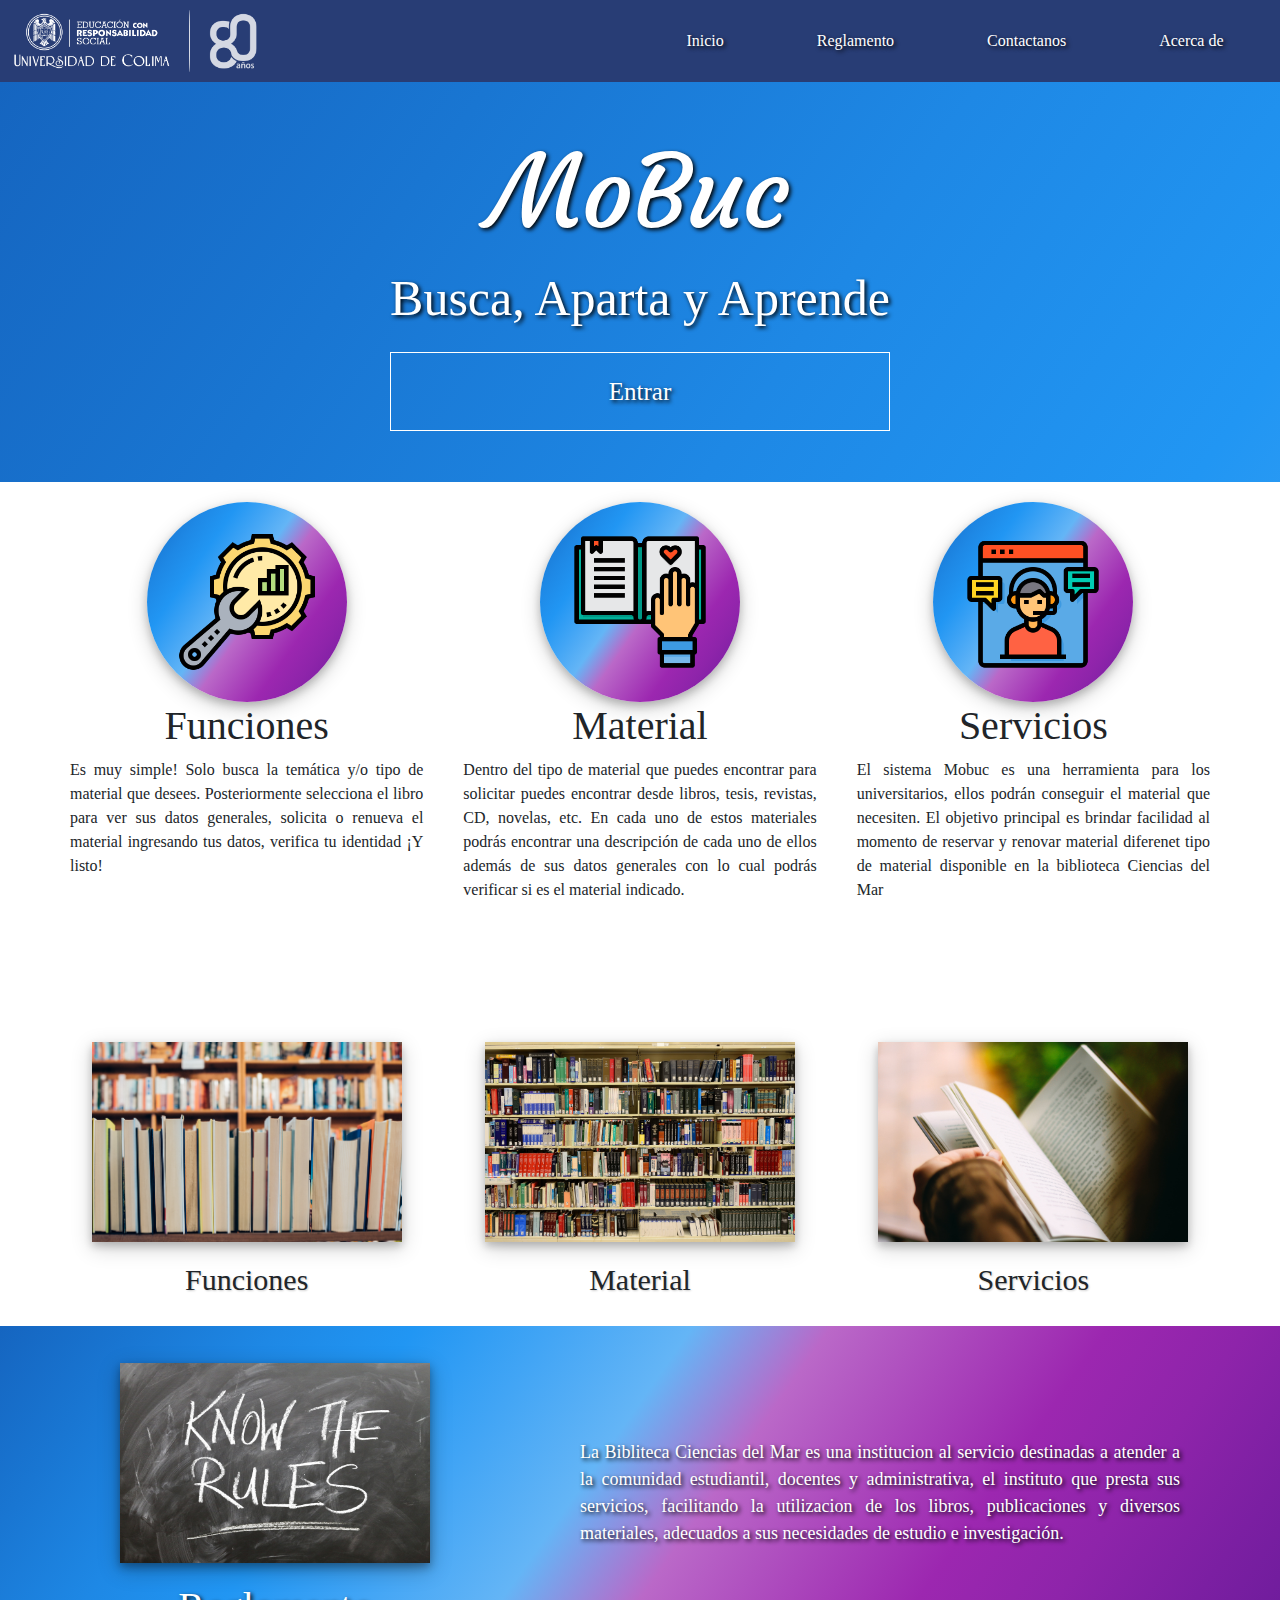
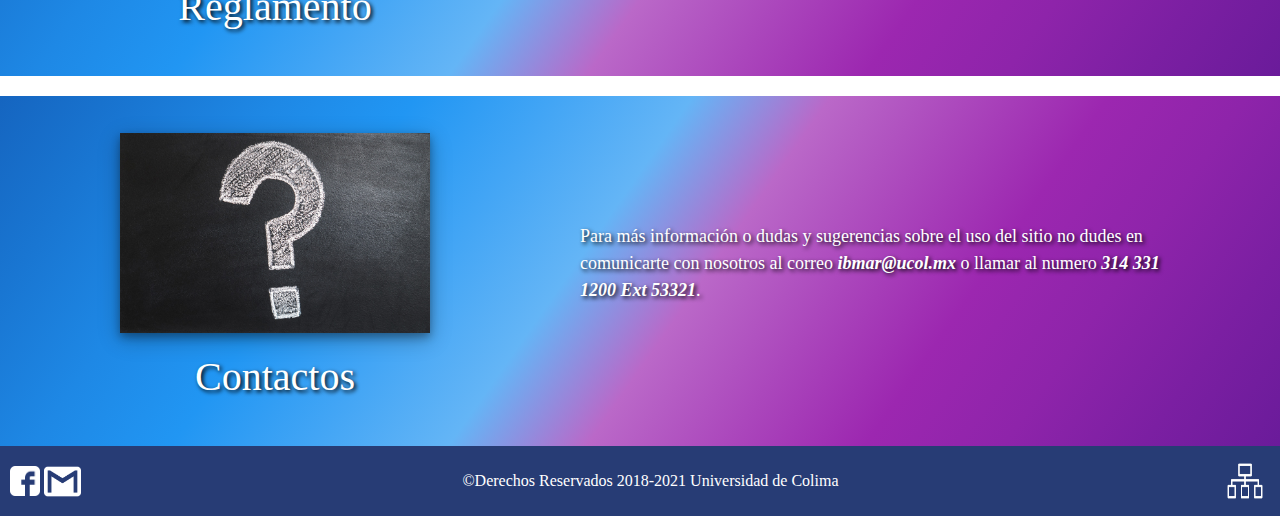
<file: MoBuc/user/index.html>
<!DOCTYPE html>
<html lang="en">

<head>
    <!-- Required meta tags -->
    <meta charset="utf-8">
    <meta name="viewport" content="width=device-width, initial-scale=1, shrink-to-fit=no">
    <meta http-equiv="X-UA-Compatible" content="ie=edge">

    <!--Estilos de Fuentes--->
    <link href="https://fonts.googleapis.com/css?family=Barlow&display=swap" rel="stylesheet">
    <link href="https://fonts.googleapis.com/css?family=Courgette&display=swap" rel="stylesheet">

    <!-- Bootstrap CSS -->
    <link rel="stylesheet" href="https://stackpath.bootstrapcdn.com/bootstrap/4.3.1/css/bootstrap.min.css" integrity="sha384-ggOyR0iXCbMQv3Xipma34MD+dH/1fQ784/j6cY/iJTQUOhcWr7x9JvoRxT2MZw1T" crossorigin="anonymous">
    <link rel="stylesheet" href="https://use.fontawesome.com/releases/v5.5.0/css/all.css">
    <link rel="stylesheet" type="text/css" href="css/styles.css">
    <link rel="stylesheet" type="text/css" href="css/contac.css">

    <title>MoBuc</title>
</head>

<body>
    <div class="ContenedorPrincipal">
        <header>
            <div class="logo">
                <img src="img/ucol.png" alt="" width="250px">
            </div>
            <nav>
                <a class="qi" href="MoBuc.html">Inicio</a>
                <a class="qi" target="_blank" href="docs/Reglamento_de_la_Biblioteca.pdf">Reglamento</a>
                <button class="qo" id="btn-abrir-popup">Contactanos</button>
                <a class="qi" href="Acercade.html">Acerca de</a>
            </nav>
        </header>
        <div class="overlay" id="overlay">
            <div class="popup" id="popup">
                <a href="#" id="btn-cerrar-popup" class="btn-cerrar-popup"><i class="fas fa-times"></i></a>
                <em><h2>CONTACTO</h2></em>
                <em><h4>Rellenar los siguientes campos</h4></em>
                <form class="formulario" id="contacto" action="php/enviarEmail.php" method="post">
                    <fieldset>
                        <label for="email">Email Ucol: </label>
                        <input class="form-control" type="email" id="email" name="email" placeholder="Ingresa correo ucol" autocomplete="off" required>
                        <br>

                        <label for="asunto">Asunto: </label>
                        <input class="form-control" type="text" id="asunto" name="asunto" placeholder="Ingresa asunto" autocomplete="off" required>
                        <br>

                        <textarea class="form-control" id="msg" name="msg" rows="15" cols="70" placeholder="Ingresa tus comentarios aqui" autocomplete="off" required></textarea>
                        <br>

                        <input class="Boton1" id="prestamo" type="submit" value="Enviar Mensaje">
                    </fieldset>
                </form>
            </div>
        </div>
        <div id="inicio">
            <div class="contenedor">
                <h1>MoBuc</h1>
                <p>Busca, Aparta y Aprende</p>
                <a href="MoBuc.html">Entrar</a>
            </div>
        </div>
        <div class="cont">
            <div id="funcion">
                <div class="info">
                    <div class="icon1"><img class="icono" src="img/iconos/funcion.png"></div>
                    <h1>Funciones</h1>
                    <p>Es muy simple! Solo busca la temática y/o tipo de material que desees. Posteriormente selecciona el libro para ver sus datos generales, solicita o renueva el material ingresando tus datos, verifica tu identidad ¡Y listo!</p>
                </div>
            </div>
            <div id="material">
                <div class="info">
                    <div class="icon1"><img class="icono" src="img/iconos/material.png"></div>
                    <h1>Material</h1>
                    <p>Dentro del tipo de material que puedes encontrar para solicitar puedes encontrar desde libros, tesis, revistas, CD, novelas, etc. En cada uno de estos materiales podrás encontrar una descripción de cada uno de ellos además de sus datos
                        generales con lo cual podrás verificar si es el material indicado.</p>
                </div>
            </div>
            <div id="servicios">
                <div class="info">
                    <div class="icon1"><img class="icono" src="img/iconos/servicio.png"></div>
                    <h1>Servicios</h1>
                    <p>El sistema Mobuc es una herramienta para los universitarios, ellos podrán conseguir el material que necesiten. El objetivo principal es brindar facilidad al momento de reservar y renovar material diferenet tipo de material disponible
                        en la biblioteca Ciencias del Mar</p>
                </div>
            </div>
        </div>
        <div class="cont">
            <div id="funcion1">
                <img src="img/inicio/funciones.jpg" height="200px" width="310px">
                <h1>Funciones</h1>
            </div>
            <div id="material1">
                <img src="img/inicio/libros.jpg" height="200px" width="310px">
                <h1>Material</h1>
            </div>
            <div id="servicios1">
                <img src="img/inicio/servicio.jpg" height="200px" width="310px">
                <h1>Servicios</h1>
            </div>
        </div>
        <div id="reglamento">
            <div id="titulo">
                <img src="img/inicio/reglamento.jpg" height="200px" width="310px">
                <h1>Reglamento</h1>
            </div>
            <div id="infor">
                <p>La Bibliteca Ciencias del Mar es una institucion al servicio destinadas a atender a la comunidad estudiantil, docentes y administrativa, el instituto que presta sus servicios, facilitando la utilizacion de los libros, publicaciones y diversos
                    materiales, adecuados a sus necesidades de estudio e investigación.</p>
            </div>
        </div>
        <div id="acercade">
            <div id="contactos">
                <img src="img/inicio/acercade.jpg" height="200px" width="310px">
                <h1>Contactos</h1>
            </div>
            <div id="infor">
                <p>Para más información o dudas y sugerencias sobre el uso del sitio no dudes en comunicarte con nosotros al correo <strong><em>ibmar@ucol.mx</em></strong> o llamar al numero <strong><em>314 331 1200 Ext 53321</em></strong>.</p>
            </div>
        </div>
        <footer>
            <div id="logos">
                <a href="https://www.facebook.com/Biblioteca-de-Ciencias-del-Mar-160360921103339/"><img src="img/logos/fblogo.png" id="fb" alt=""></a>
                <a href="http://127.0.0.1:5500/contactanos.html"><img src="img/logos/email.png" id="gmail" alt=""></a>
            </div>
            <div id="copyright">
                &copy;Derechos Reservados 2018-2021 Universidad de Colima
            </div>
            <div id="mapsite">
                <a href="#"><img src="img/logos/mapsite.png" id="ms" alt=""></a>
            </div>
        </footer>
    </div>
    <!-- jQuery first, then Popper.js, then Bootstrap JS -->
    <script src="https://code.jquery.com/jquery-3.3.1.slim.min.js" integrity="sha384-q8i/X+965DzO0rT7abK41JStQIAqVgRVzpbzo5smXKp4YfRvH+8abtTE1Pi6jizo" crossorigin="anonymous"></script>
    <script src="https://cdnjs.cloudflare.com/ajax/libs/popper.js/1.14.7/umd/popper.min.js" integrity="sha384-UO2eT0CpHqdSJQ6hJty5KVphtPhzWj9WO1clHTMGa3JDZwrnQq4sF86dIHNDz0W1" crossorigin="anonymous"></script>
    <script src="https://stackpath.bootstrapcdn.com/bootstrap/4.3.1/js/bootstrap.min.js" integrity="sha384-JjSmVgyd0p3pXB1rRibZUAYoIIy6OrQ6VrjIEaFf/nJGzIxFDsf4x0xIM+B07jRM" crossorigin="anonymous"></script>
    <script src="js/popup.js"></script>
</body>

</html>
</file>
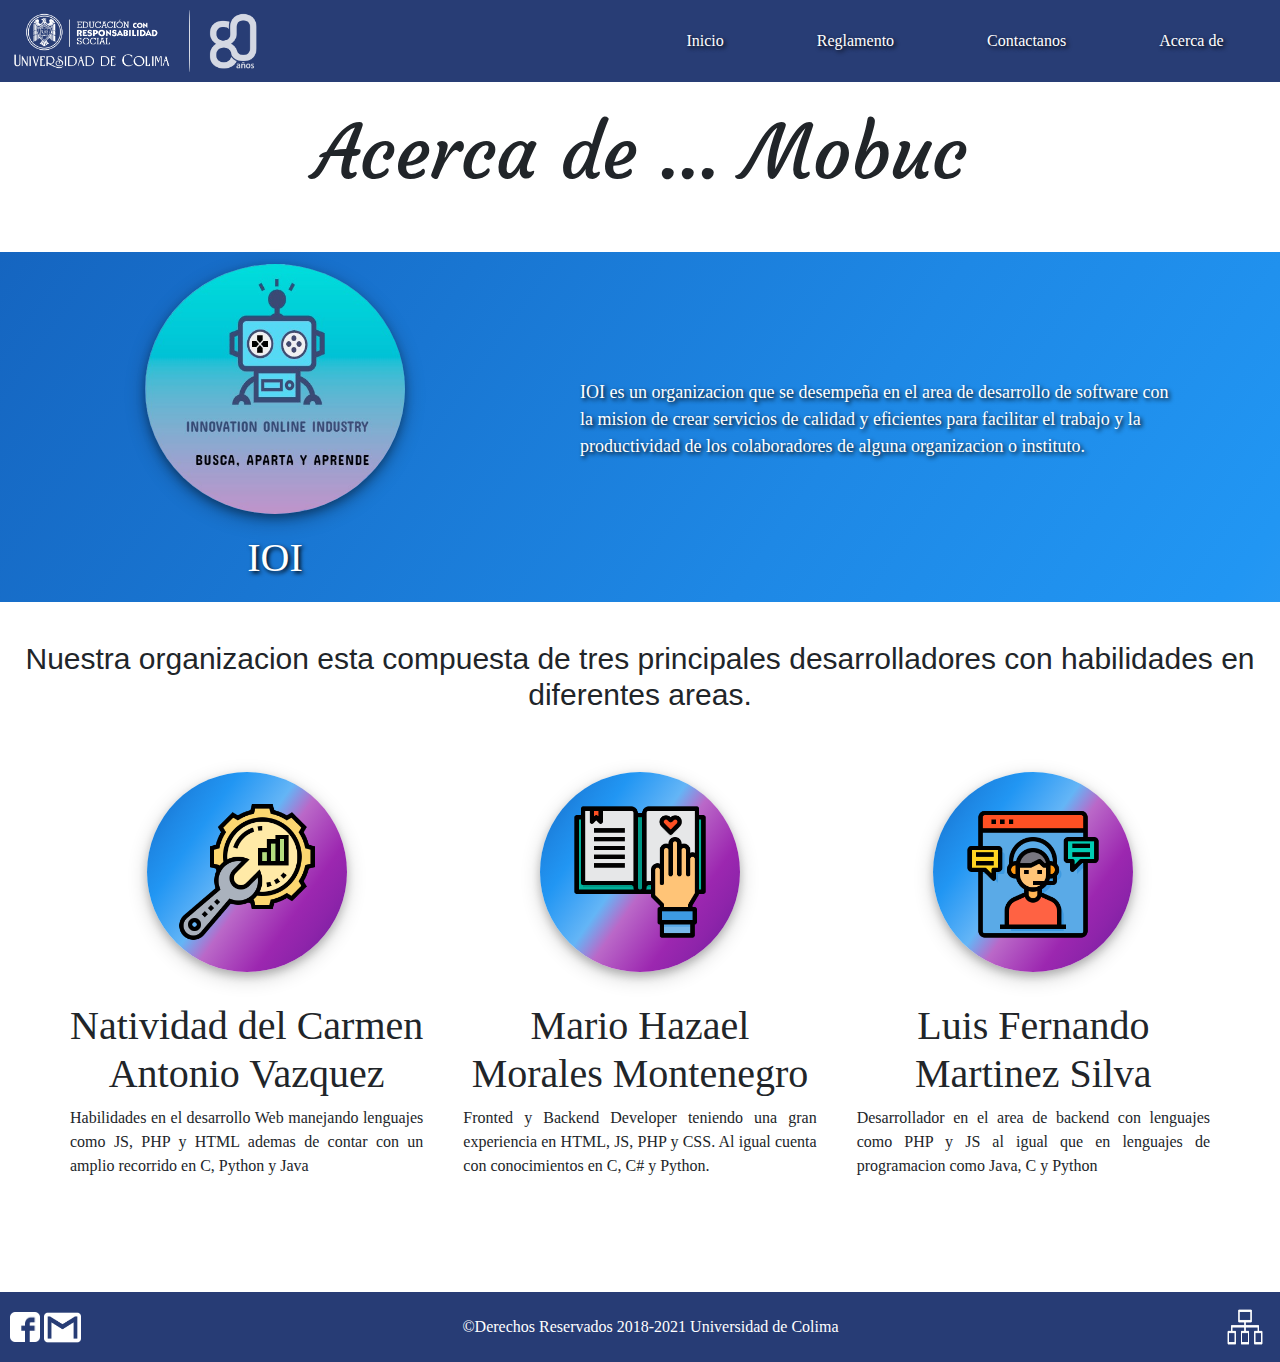
<file: MoBuc/user/Acercade.html>
<!DOCTYPE html>
<html lang="en">

<head>
    <meta charset="UTF-8">
    <meta name="viewport" content="width=device-width, initial-scale=1.0">
    <meta http-equiv="X-UA-Compatible" content="ie=edge">

    <!--Estilos de Fuentes--->
    <link href="https://fonts.googleapis.com/css?family=Barlow&display=swap" rel="stylesheet">
    <link href="https://fonts.googleapis.com/css?family=Courgette&display=swap" rel="stylesheet">

    <!-- Bootstrap CSS -->
    <link rel="stylesheet" href="https://stackpath.bootstrapcdn.com/bootstrap/4.3.1/css/bootstrap.min.css" integrity="sha384-ggOyR0iXCbMQv3Xipma34MD+dH/1fQ784/j6cY/iJTQUOhcWr7x9JvoRxT2MZw1T" crossorigin="anonymous">

    <link rel="stylesheet" href="https://cdnjs.cloudflare.com/ajax/libs/font-awesome/4.7.0/css/font-awesome.min.css">
    <link rel="stylesheet" href="https://use.fontawesome.com/releases/v5.5.0/css/all.css">
    <link rel="stylesheet" type="text/css" href="css/styles.css">
    <link rel="stylesheet" type="text/css" href="css/contac.css">


    <title>MoBuc</title>

</head>

<body>
    <div class="ContenedorPrincipal">
        <header>
            <div class="logo">
                <img src="img/ucol.png" alt="" width="250px">
            </div>
            <nav>
                <a class="qi" href="MoBuc.html">Inicio</a>
                <a class="qi" target="_blank" href="docs/Reglamento_de_la_Biblioteca.pdf">Reglamento</a>
                <button class="qo" id="btn-abrir-popup">Contactanos</button>
                <a class="qi" href="Acercade.html">Acerca de</a>
            </nav>
        </header>
        <div id="mobuc">
            <div class="contenedor">
                <h1>Acerca de ... Mobuc </h1>
            </div>
        </div>
        <div class="overlay" id="overlay">
            <div class="popup" id="popup">
                <a href="#" id="btn-cerrar-popup" class="btn-cerrar-popup"><i class="fas fa-times"></i></a>
                <em><h2>CONTACTO</h2></em>
                <em><h4>Rellenar los siguientes campos</h4></em>
                <form class="formulario" id="contacto" action="php/enviarEmail.php" method="post">
                    <fieldset>
                        <label for="email">Email Ucol: </label>
                        <input class="form-control" type="email" id="email" name="email" placeholder="Ingresa correo ucol" autocomplete="off" required>
                        <br>

                        <label for="asunto">Asunto: </label>
                        <input class="form-control" type="text" id="asunto" name="asunto" placeholder="Ingresa asunto" autocomplete="off" required>
                        <br>

                        <textarea class="form-control" id="msg" name="msg" rows="15" cols="70" placeholder="Ingresa tus comentarios aqui" autocomplete="off" required></textarea>
                        <br>

                        <input class="Boton1" id="prestamo" type="submit" value="Enviar Mensaje">
                    </fieldset>
                </form>
            </div>
        </div>
        <div id="ioi">
            <div id="contactos">
                <img src="img/logos/mobuc.png" height="250px" width="260px">
                <h1>IOI</h1>
            </div>
            <div id="infor">
                <p>IOI es un organizacion que se desempeña en el area de desarrollo de software con la mision de crear servicios de calidad y eficientes para facilitar el trabajo y la productividad de los colaboradores de alguna organizacion o instituto.</p>
            </div>
        </div>
        <div id="mobuc">
            <div class="contenedor">
                <h2>Nuestra organizacion esta compuesta de tres principales desarrolladores con habilidades en diferentes areas. </h2>
            </div>
        </div>
        <div class="cont">
            <div id="funcion">
                <div class="personal">
                    <div class="icon1"><img class="icono" src="img/iconos/funcion.png"></div>
                    <h1>Natividad del Carmen Antonio Vazquez</h1>
                    <p>Habilidades en el desarrollo Web manejando lenguajes como JS, PHP y HTML ademas de contar con un amplio recorrido en C, Python y Java</p>
                </div>
            </div>
            <div id="material">
                <div class="personal">
                    <div class="icon1"><img class="icono" src="img/iconos/material.png"></div>
                    <h1>Mario Hazael Morales Montenegro</h1>
                    <p>Fronted y Backend Developer teniendo una gran experiencia en HTML, JS, PHP y CSS. Al igual cuenta con conocimientos en C, C# y Python.</p>
                </div>
            </div>
            <div id="servicios">
                <div class="personal">
                    <div class="icon1"><img class="icono" src="img/iconos/servicio.png"></div>
                    <h1>Luis Fernando Martinez Silva</h1>
                    <p>Desarrollador en el area de backend con lenguajes como PHP y JS al igual que en lenguajes de programacion como Java, C y Python</p>
                </div>
            </div>
        </div>
        <!--  -->
        <footer>
            <div id="logos">
                <a href="https://www.facebook.com/Biblioteca-de-Ciencias-del-Mar-160360921103339/"><img src="img/logos/fblogo.png" id="fb" alt=""></a>
                <a href="http://127.0.0.1:5500/contactanos.html"><img src="img/logos/email.png" id="gmail" alt=""></a>
            </div>
            <div id="copyright">
                &copy;Derechos Reservados 2018-2021 Universidad de Colima
            </div>
            <div id="mapsite">
                <a href="#"><img src="img/logos/mapsite.png" id="ms" alt=""></a>
            </div>
        </footer>
    </div>
    <!-- jQuery first, then Popper.js, then Bootstrap JS -->
    <script src="https://code.jquery.com/jquery-3.3.1.slim.min.js" integrity="sha384-q8i/X+965DzO0rT7abK41JStQIAqVgRVzpbzo5smXKp4YfRvH+8abtTE1Pi6jizo" crossorigin="anonymous"></script>
    <script src="https://cdnjs.cloudflare.com/ajax/libs/popper.js/1.14.7/umd/popper.min.js" integrity="sha384-UO2eT0CpHqdSJQ6hJty5KVphtPhzWj9WO1clHTMGa3JDZwrnQq4sF86dIHNDz0W1" crossorigin="anonymous"></script>
    <script src="https://stackpath.bootstrapcdn.com/bootstrap/4.3.1/js/bootstrap.min.js" integrity="sha384-JjSmVgyd0p3pXB1rRibZUAYoIIy6OrQ6VrjIEaFf/nJGzIxFDsf4x0xIM+B07jRM" crossorigin="anonymous"></script>
    <script src="js/popup.js"></script>
</body>

</html>
</file>
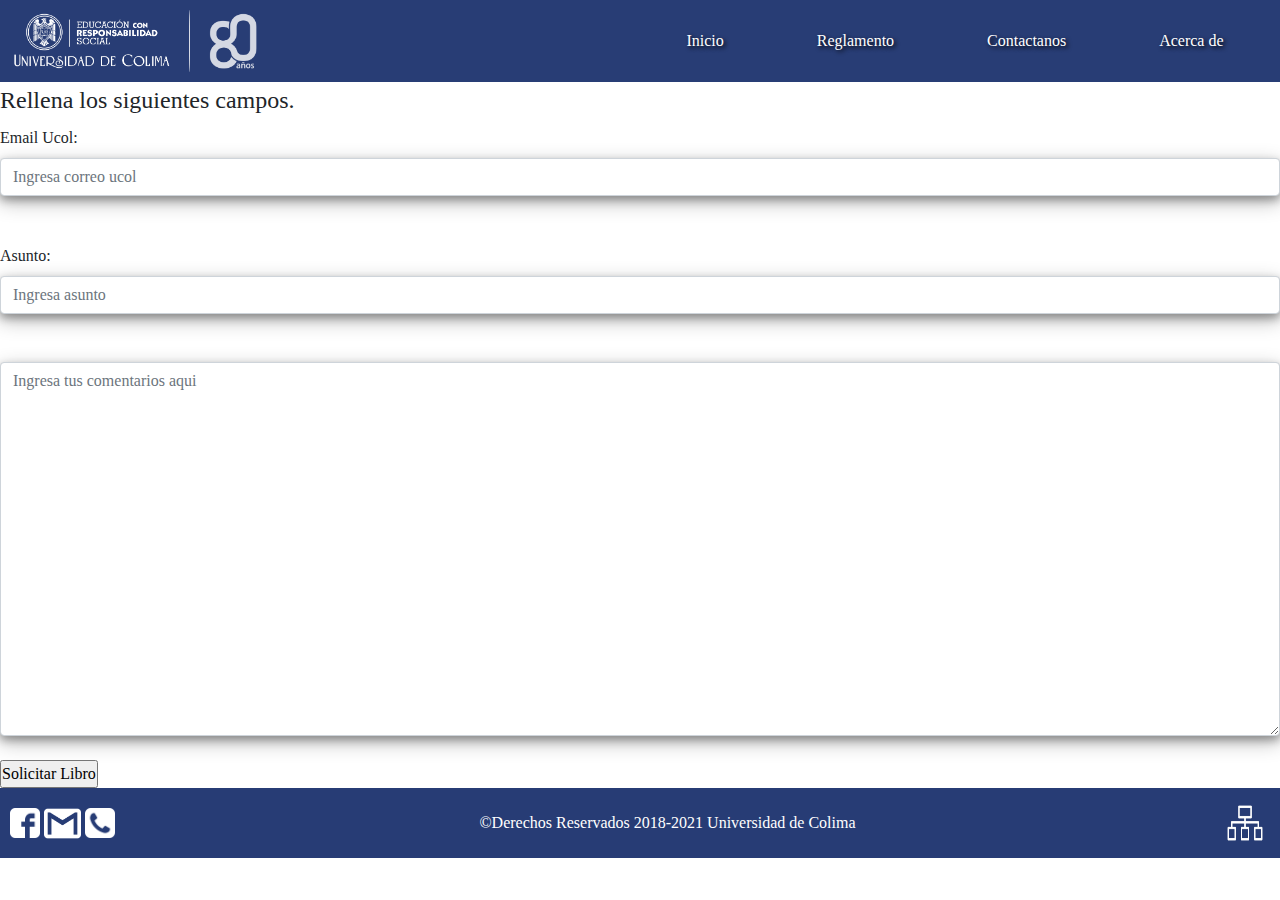
<file: MoBuc/user/contactanos.html>
<!DOCTYPE html>
<html lang="en">

<head>
    <meta charset="UTF-8">
    <meta name="viewport" content="width=device-width, initial-scale=1.0">
    <meta http-equiv="X-UA-Compatible" content="ie=edge">

    <!--Estilos de Fuentes--->
    <link href="https://fonts.googleapis.com/css?family=Barlow&display=swap" rel="stylesheet">
    <link href="https://fonts.googleapis.com/css?family=Courgette&display=swap" rel="stylesheet">

    <!-- Bootstrap CSS -->
    <link rel="stylesheet" href="https://stackpath.bootstrapcdn.com/bootstrap/4.3.1/css/bootstrap.min.css" integrity="sha384-ggOyR0iXCbMQv3Xipma34MD+dH/1fQ784/j6cY/iJTQUOhcWr7x9JvoRxT2MZw1T" crossorigin="anonymous">

    <link rel="stylesheet" href="https://cdnjs.cloudflare.com/ajax/libs/font-awesome/4.7.0/css/font-awesome.min.css">
    <link rel="stylesheet" type="text/css" href="css/styles.css">
    <link rel="stylesheet" type="text/css" href="css/contac.css">

    <title>MoBuc</title>

</head>

<body>
    <div class="ContenedorPrincipal">
        <header>
            <div class="logo">
                <img src="img/ucol.png" alt="" width="250px">
            </div>
            <nav>
                <a class="qi" href="index.html">Inicio</a>
                <a class="qi" href="#">Reglamento</a>
                <a class="qi" href="contactanos.html">Contactanos</a>
                <a class="qi" href="#">Acerca de</a>
            </nav>
        </header>
        <div class="contenido">
            <form class="formulario" id="contacto" action="php/enviarEmail.php" method="post">
                <fieldset>
                    <legend>Rellena los siguientes campos.</legend>

                    <label for="email">Email Ucol: </label>
                    <input class="form-control" type="email" id="email" name="email" placeholder="Ingresa correo ucol" autocomplete="off" required>
                    <br><br>

                    <label for="asunto">Asunto: </label>
                    <input class="form-control" type="text" id="asunto" name="asunto" placeholder="Ingresa asunto" autocomplete="off" required>
                    <br> <br>

                    <textarea class="form-control" id="msg" name="msg" rows="15" cols="70" placeholder="Ingresa tus comentarios aqui" autocomplete="off" required></textarea>
                    <br>

                    <input class="Boton1" id="prestamo" type="submit" value="Solicitar Libro">
                </fieldset>
            </form>
        </div>
        <footer>
            <div id="logos">
                <a href="#"><img src="img/logos/fblogo.png" id="fb" alt=""></a>
                <a href="#"><img src="img/logos/email.png" id="gmail" alt=""></a>
                <a href="#"><img src="img/logos/phone.png" id="phone" alt=""></a>
            </div>
            <div id="copyright">
                &copy;Derechos Reservados 2018-2021 Universidad de Colima
            </div>
            <div id="mapsite">
                <a href="#"><img src="img/logos/mapsite.png" id="ms" alt=""></a>
            </div>
        </footer>
    </div>
    <!-- jQuery first, then Popper.js, then Bootstrap JS -->
    <script src="https://code.jquery.com/jquery-3.3.1.slim.min.js" integrity="sha384-q8i/X+965DzO0rT7abK41JStQIAqVgRVzpbzo5smXKp4YfRvH+8abtTE1Pi6jizo" crossorigin="anonymous"></script>
    <script src="https://cdnjs.cloudflare.com/ajax/libs/popper.js/1.14.7/umd/popper.min.js" integrity="sha384-UO2eT0CpHqdSJQ6hJty5KVphtPhzWj9WO1clHTMGa3JDZwrnQq4sF86dIHNDz0W1" crossorigin="anonymous"></script>
    <script src="https://stackpath.bootstrapcdn.com/bootstrap/4.3.1/js/bootstrap.min.js" integrity="sha384-JjSmVgyd0p3pXB1rRibZUAYoIIy6OrQ6VrjIEaFf/nJGzIxFDsf4x0xIM+B07jRM" crossorigin="anonymous"></script>
    <script src="js/popup.js"></script>
</body>

</html>
</file>
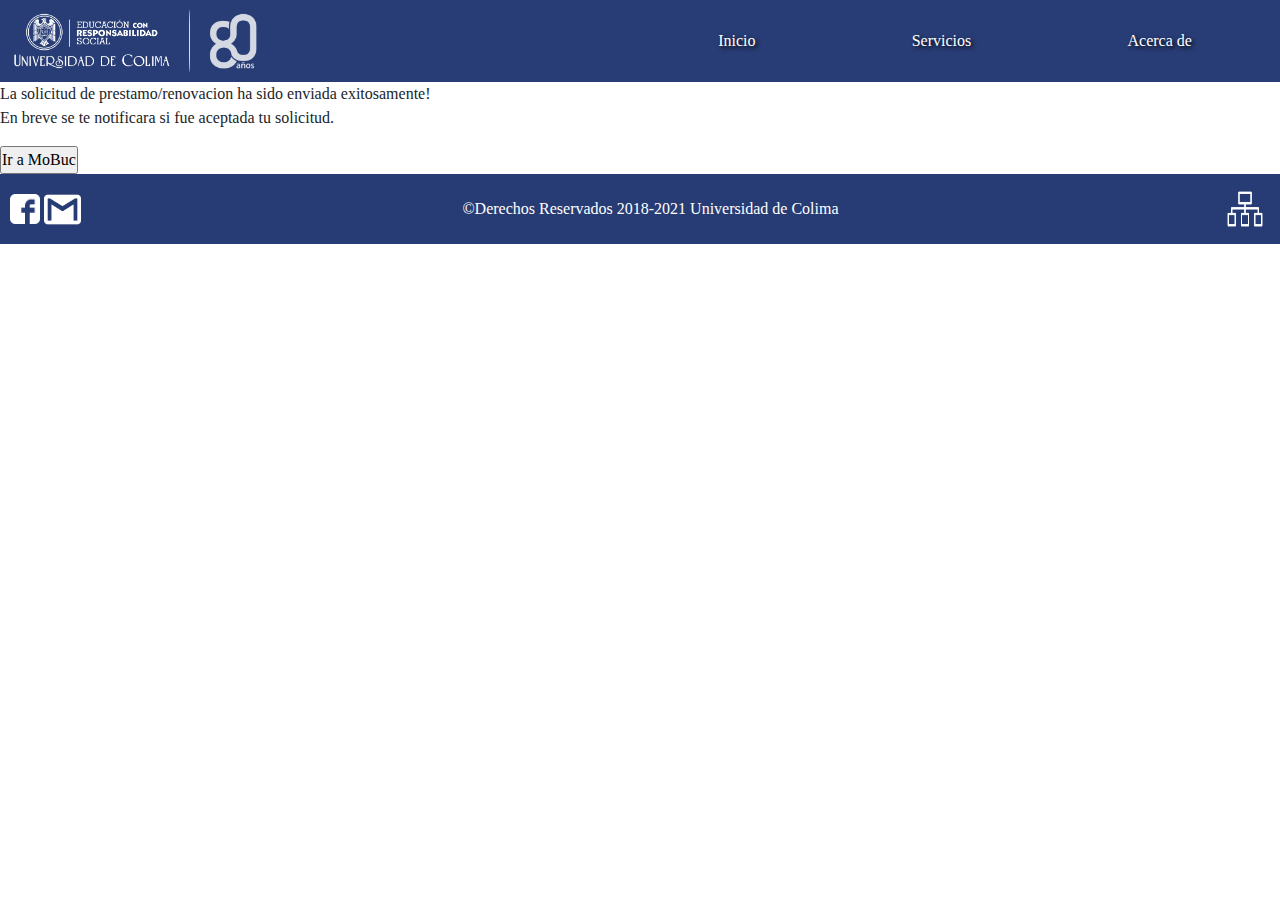
<file: MoBuc/user/messageRequest.html>
<!DOCTYPE html>
<html lang="en">

<head>
    <meta charset="UTF-8">
    <meta name="viewport" content="width=device-width, initial-scale=1.0">
    <meta http-equiv="X-UA-Compatible" content="ie=edge">

    <!-- Fonts Google-->

    <link href="https://fonts.googleapis.com/css?family=Asap+Condensed|Crimson+Text&display=swap" rel="stylesheet">

    <!-- Bootstrap CSS -->
    <link rel="stylesheet" href="https://stackpath.bootstrapcdn.com/bootstrap/4.3.1/css/bootstrap.min.css" integrity="sha384-ggOyR0iXCbMQv3Xipma34MD+dH/1fQ784/j6cY/iJTQUOhcWr7x9JvoRxT2MZw1T" crossorigin="anonymous">
    <link rel="stylesheet" type="text/css" href="css/styles.css">
    <link rel="stylesheet" href="css/requestBook.css">
    <link rel="stylesheet" href="https://use.fontawesome.com/releases/v5.5.0/css/all.css">
    <title>MoBuc</title>

</head>

<body>
    <div class="ContenedorPrincipal">
        <header>
            <div class="logo">
                <img src="img/ucol.png" alt="" width="250px">
            </div>
            <nav>
                <a class="qi" href="MoBuc.html">Inicio</a>
                <a class="qi" href="#">Servicios</a>
                <a class="qi" href="#">Acerca de</a>
            </nav>
        </header>
        <div class="contenido">
            <div class="message">
                <form>
                    <p>La solicitud de prestamo/renovacion ha sido enviada exitosamente! <br> En breve se te notificara si fue aceptada tu solicitud.
                    </p>
                    <a href="MoBuc.html"><input type="button" value="Ir a MoBuc"></a>
                </form>
            </div>
        </div>
        <footer>
            <div id="logos">
                <a href="https://www.facebook.com/Biblioteca-de-Ciencias-del-Mar-160360921103339/"><img src="img/logos/fblogo.png" id="fb" alt=""></a>
                <a href="http://127.0.0.1:5500/contactanos.html"><img src="img/logos/email.png" id="gmail" alt=""></a>
            </div>
            <div id="copyright">
                &copy;Derechos Reservados 2018-2021 Universidad de Colima
            </div>
            <div id="mapsite">
                <a href="#"><img src="img/logos/mapsite.png" id="ms" alt=""></a>
            </div>
        </footer>
    </div>
    <!-- jQuery first, then Popper.js, then Bootstrap JS -->
    <script src="https://code.jquery.com/jquery-3.3.1.slim.min.js" integrity="sha384-q8i/X+965DzO0rT7abK41JStQIAqVgRVzpbzo5smXKp4YfRvH+8abtTE1Pi6jizo" crossorigin="anonymous"></script>
    <script src="https://cdnjs.cloudflare.com/ajax/libs/popper.js/1.14.7/umd/popper.min.js" integrity="sha384-UO2eT0CpHqdSJQ6hJty5KVphtPhzWj9WO1clHTMGa3JDZwrnQq4sF86dIHNDz0W1" crossorigin="anonymous"></script>
    <script src="https://stackpath.bootstrapcdn.com/bootstrap/4.3.1/js/bootstrap.min.js" integrity="sha384-JjSmVgyd0p3pXB1rRibZUAYoIIy6OrQ6VrjIEaFf/nJGzIxFDsf4x0xIM+B07jRM" crossorigin="anonymous"></script>
    <script src="js/popup.js"></script>
</body>

</html>
</file>
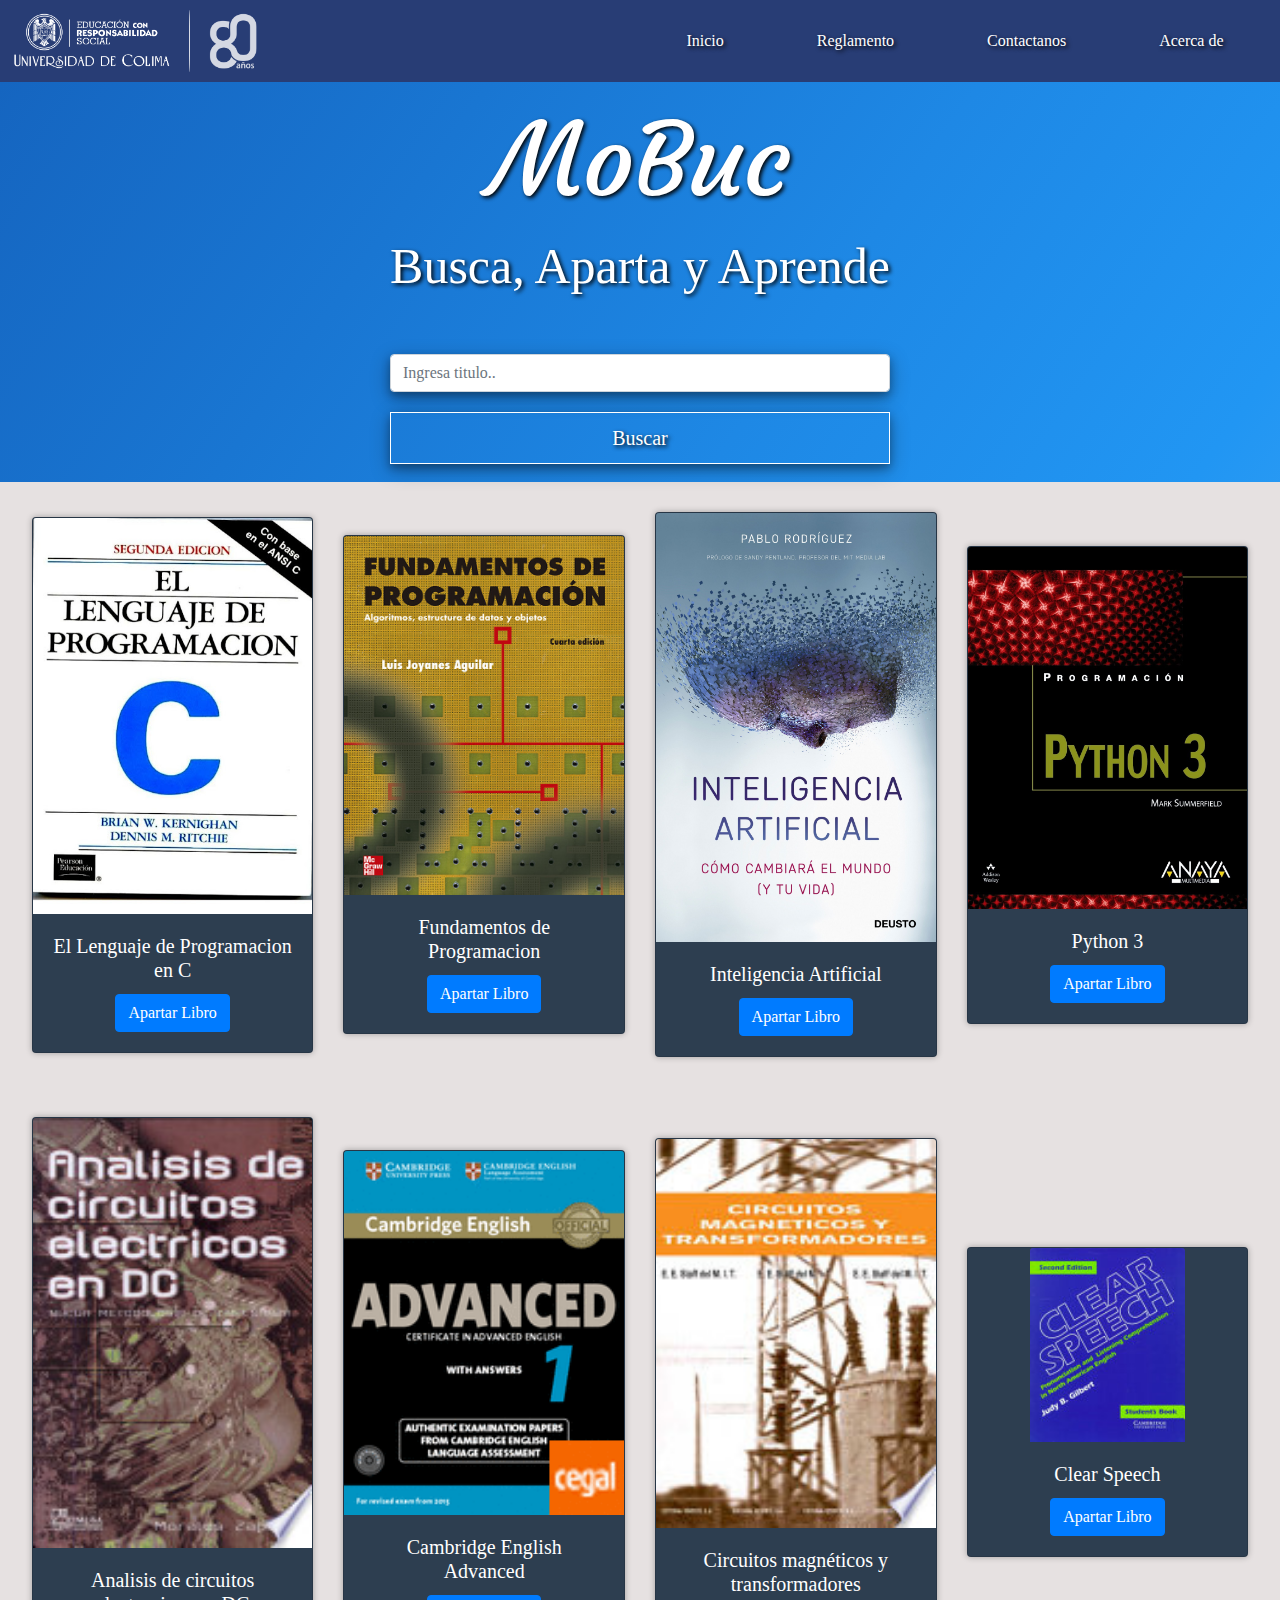
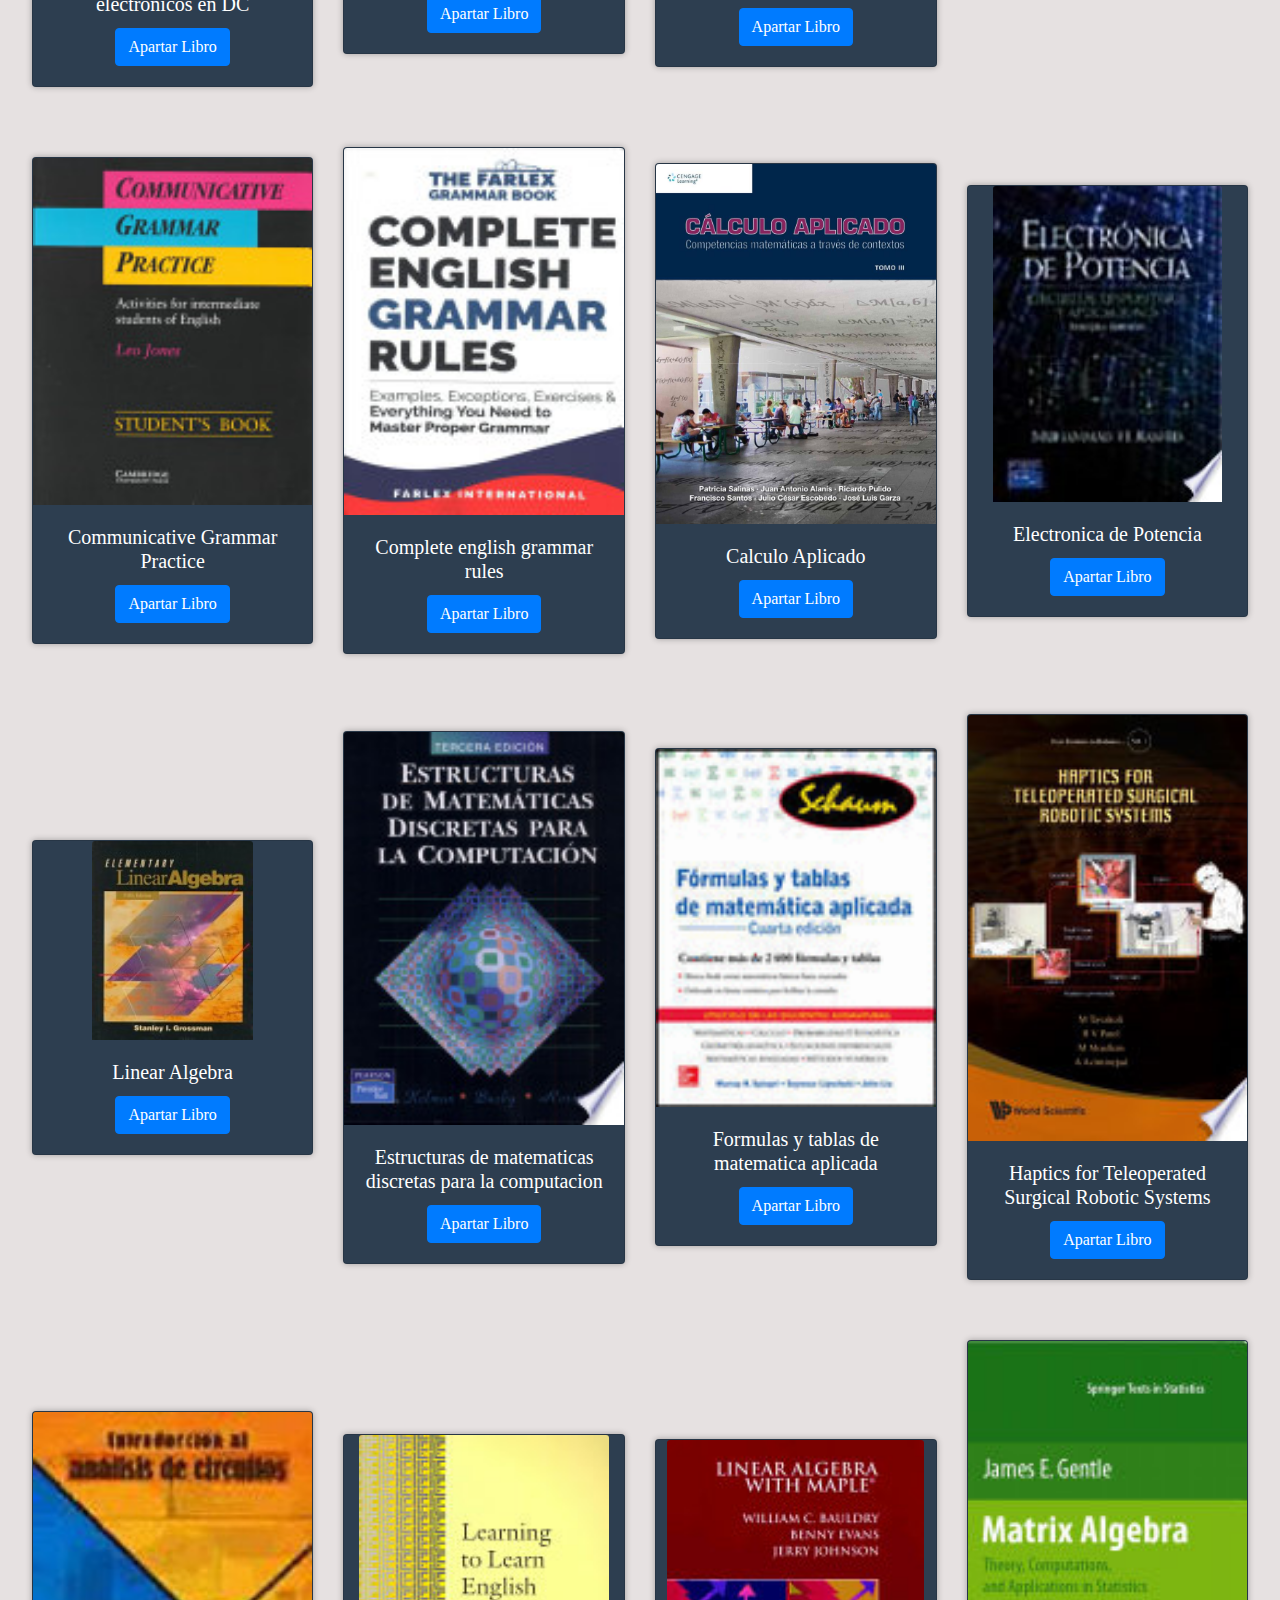
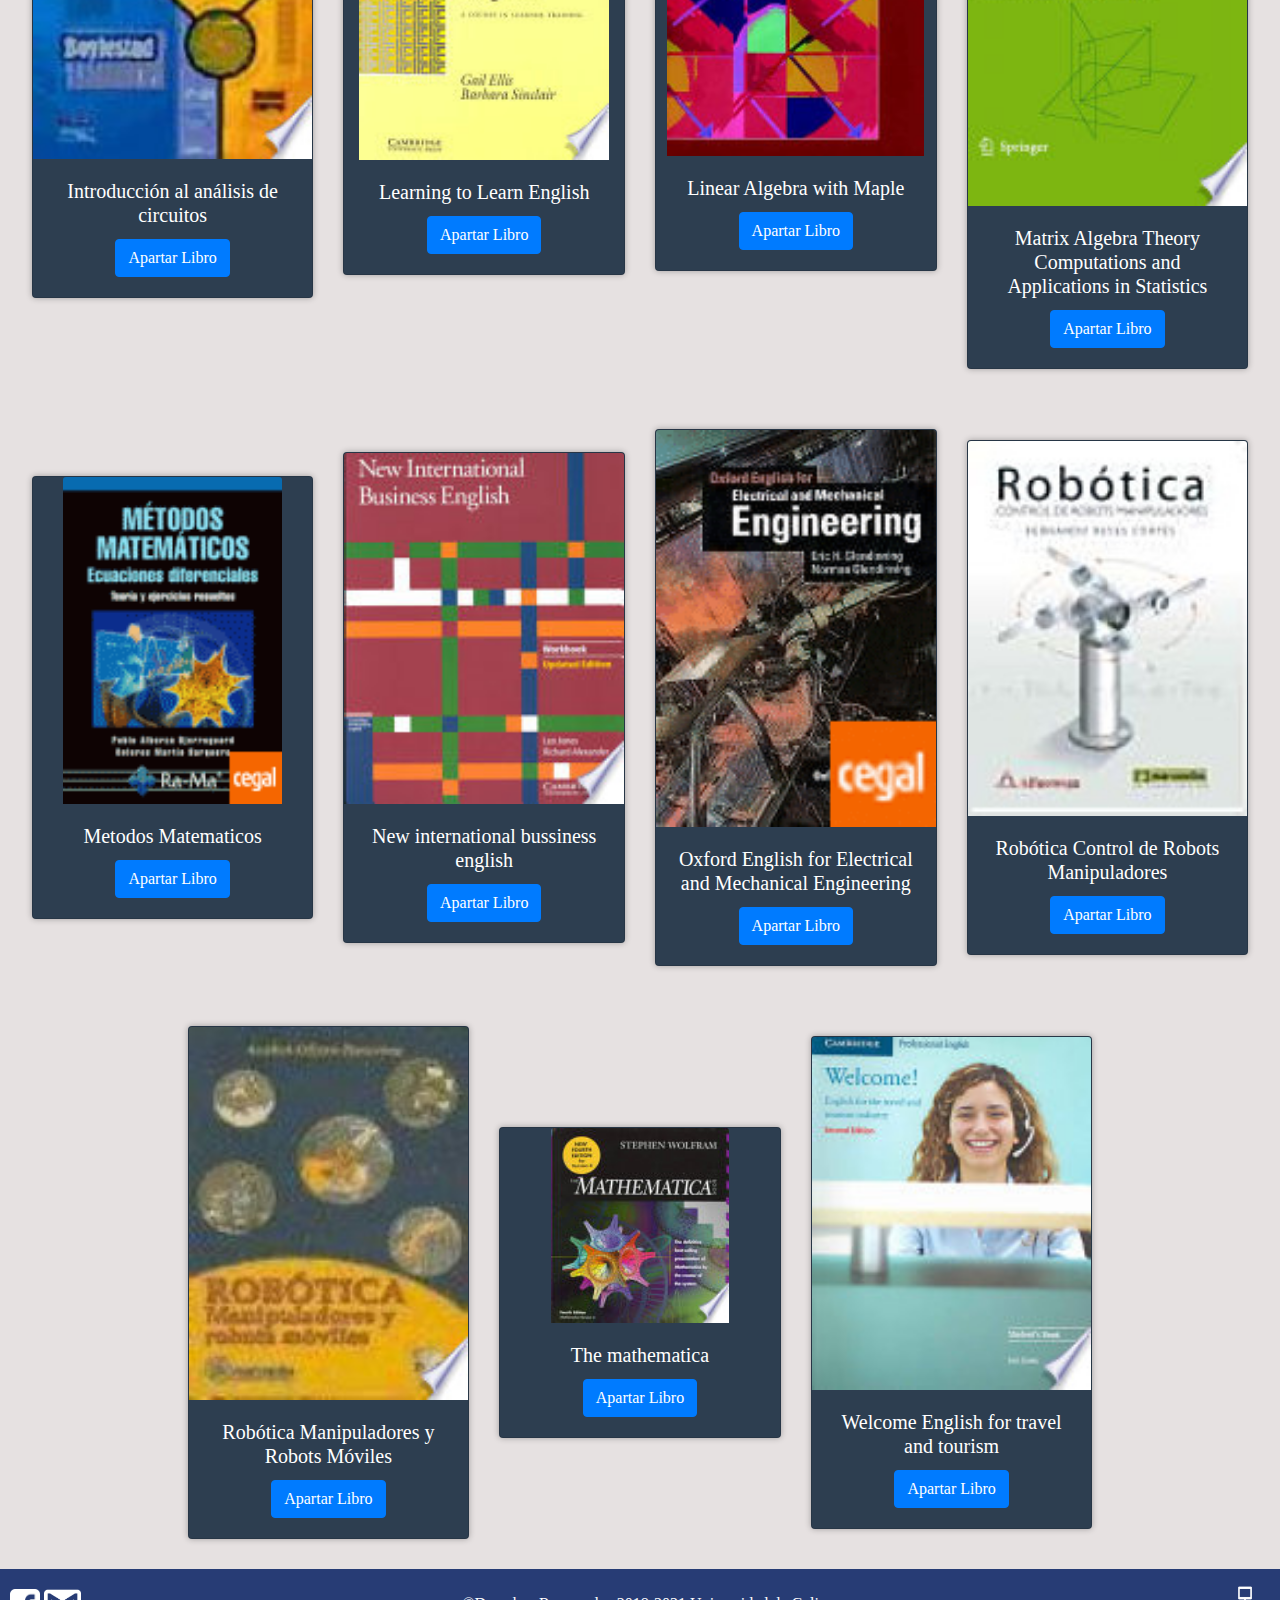
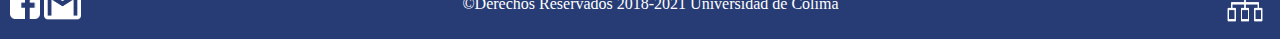
<file: MoBuc/user/MoBuc.html>
<!DOCTYPE html>
<html lang="en">

<head>
    <meta charset="UTF-8">
    <meta name="viewport" content="width=device-width, initial-scale=1.0">
    <meta http-equiv="X-UA-Compatible" content="ie=edge">

    <!--Estilos de Fuentes--->
    <link href="https://fonts.googleapis.com/css?family=Barlow&display=swap" rel="stylesheet">
    <link href="https://fonts.googleapis.com/css?family=Courgette&display=swap" rel="stylesheet">

    <!-- Bootstrap CSS -->
    <link rel="stylesheet" href="https://stackpath.bootstrapcdn.com/bootstrap/4.3.1/css/bootstrap.min.css" integrity="sha384-ggOyR0iXCbMQv3Xipma34MD+dH/1fQ784/j6cY/iJTQUOhcWr7x9JvoRxT2MZw1T" crossorigin="anonymous">

    <link rel="stylesheet" href="https://cdnjs.cloudflare.com/ajax/libs/font-awesome/4.7.0/css/font-awesome.min.css">
    <link rel="stylesheet" href="https://use.fontawesome.com/releases/v5.5.0/css/all.css">
    <link rel="stylesheet" type="text/css" href="css/styles.css">
    <link rel="stylesheet" type="text/css" href="css/contac.css">

    <title>MoBuc</title>

</head>

<body>
    <div class="ContenedorPrincipal">
        <header>
            <div class="logo">
                <img src="img/ucol.png" alt="" width="250px">
            </div>
            <nav>
                <a class="qi" href="index.html">Inicio</a>
                <a class="qi" target="_blank" href="docs/Reglamento_de_la_Biblioteca.pdf">Reglamento</a>
                <button class="qo" id="btn-abrir-popup">Contactanos</button>
                <a class="qi" href="Acercade.html">Acerca de</a>
            </nav>
        </header>
        <div id="inicio">
            <div class="contenedor">
                <h1>MoBuc</h1>
                <p>Busca, Aparta y Aprende</p>
                <form class="nati" name="form1" method="POST" action="php/buscar.php">
                    <input name="titulo_libro" type="text" class="form-control" placeholder="Ingresa titulo..">
                    <input class="Boton" type="submit" name="submit" value="Buscar">
                </form>
            </div>
        </div>

        <div class="catalogo">
            <div class="card">
                <form action="infolibro.php" method="post">
                        <img src="img/libros/c.jpg" class="card-img-top" alt="libro" >
                        <div class="card-body">
                            <h5 class="card-title">El Lenguaje de Programacion en C</h5>
                            <button type="submit" class="btn btn-primary" value="968-880-205-0" name="isbn"><a>Apartar Libro</a></button>
                        </div>
                </form>
            </div>
            <div class="card">
                <form action="infolibro.php" method="post">
                    <img src="img/libros/fundamentos.jpg" class="card-img-top" alt="libro" >
                    <div class="card-body">
                        <h5 class="card-title">Fundamentos de Programacion</h5>
                        <button type="submit" class="btn btn-primary" value="84-481-3664-0" name="isbn"> <a>Apartar Libro</a> </button>
                    </div>
                </form>
            </div>
            <div class="card">
                <form action="infolibro.php" method="post">
                    <img src="img/libros/inte.jpg" class="card-img-top" alt="libro">
                    <div class="card-body">
                        <h5 class="card-title">Inteligencia Artificial</h5>
                        <button type="submit" class="btn btn-primary" name="isbn" value="9788423429608"><a>Apartar Libro</a></button>
                    </div>
                </form>
            </div>
            <div class="card">
                <form action="infolibro.php" method="post">
                    <img src="img/libros/py.jpg" class="card-img-top" alt="libro">
                    <div class="card-body">
                        <h5 class="card-title">Python 3</h5>
                        <button type="submit" class="btn btn-primary" value="8441526133" name="isbn"> <a>Apartar Libro</a></button>
                    </div>
                </form>
            </div>
            <div class="card">
                <form action="infolibro.php" method="post">
                    <img src="img/libros/Análisis_de_circuitos_eléctricos_en_DC.jpg" class="card-img-top" alt="libro" >
                    <div class="card-body">
                        <h5 class="card-title">Analisis de circuitos electronicos en DC</h5>
                        <button type="submit" class="btn btn-primary" name="isbn" value="9681865448"><a>Apartar Libro</a></button>
                    </div>
                </form>
            </div>
            <div class="card">
                <form action="infolibro.php" method="post">
                    <img src="img/libros/cabridge_english_advanced.gif" class="card-img-top" alt="libro" >
                    <div class="card-body">
                        <h5 class="card-title">Cambridge English Advanced</h5>
                        <button type="submit" class="btn btn-primary" name="isbn" value="978-1-107-65496-9"><a>Apartar Libro</a></button>
                    </div>
                </form>
            </div>
            <div class="card">
                <form action="infolibro.php" method="post">
                    <img src="img/libros/Circuitos_magnéticos_y_transformadores.jpg" class="card-img-top" alt="libro" >
                    <div class="card-body">
                        <h5 class="card-title">Circuitos magnéticos y transformadores</h5>
                        <button type="submit" class="btn btn-primary" name="isbn" value="84-291-3050-0"><a>Apartar Libro</a></button>
                    </div>
                </form>
            </div>
            <div class="card">
                <form action="infolibro.php" method="post">
                    <img src="img/libros/clear_speech.jpg" class="card-img-top" alt="libro">
                    <div class="card-body">
                        <h5 class="card-title">Clear Speech</h5>
                        <button type="submit" class="btn btn-primary" name="isbn" value="0521421187"><a>Apartar Libro</a></button>
                    </div>
                </form>
            </div>
            <div class="card">
                <form action="infolibro.php" method="post">
                    <img src="img/libros/Communicative_Grammar_Practice.jpg" class="card-img-top" alt="libro">
                    <div class="card-body">
                        <h5 class="card-title">Communicative Grammar Practice</h5>
                        <button type="submit" class="btn btn-primary" name="isbn" value="0521398916"><a>Apartar Libro</a></button>
                    </div>
                </form>
            </div>
            <div class="card">
                <form action="infolibro.php" method="post">
                    <img src="img/libros/Complete_English_Grammar_Rules.jpg" class="card-img-top" alt="libro" >
                    <div class="card-body">
                        <h5 class="card-title">Complete english grammar rules</h5>
                        <button type="submit" class="btn btn-primary" name="isbn" value="1535399201"><a>Apartar Libro</a></button>
                    </div>
                </form>
            </div>
            <div class="card">
                <form action="infolibro.php" method="POST">
                    <img src="img/libros/Cálculo_Aplicado.jpg" class="card-img-top" alt="libro" >
                    <div class="card-body">
                        <h5 class="card-title">Calculo Aplicado</h5>
                        <button type="submit" class="btn btn-primary" name="isbn" value="6074816808"><a>Apartar Libro</a></button>
                    </div>
                </form>
            </div>
            <div class="card">
                <form action="infolibro.php" method="post">
                    <img src="img/libros/Electrónica%20de%20potencia_circuitos_dispositivos_y_aplicaciones.jpg" class="card-img-top" alt="libro" value="970-26-0532-6">
                    <div class="card-body">
                        <h5 class="card-title">Electronica de Potencia</h5>
                        <button type="submit" class="btn btn-primary" name="isbn" value="970-26-0532-6"><a>Apartar Libro</a></button>
                    </div>
                </form>
            </div>
            <div class="card">
                <form action="infolibro.php" method="post">
                    <img src="img/libros/Elementary_Linear_Algebra.jpg" class="card-img-top" alt="libro" >
                    <div class="card-body">
                        <h5 class="card-title">Linear Algebra</h5>
                        <button type="submit" class="btn btn-primary" name="isbn" value="0-03-097354-6"><a>Apartar Libro</a></button>
                    </div>
                </form>
            </div>
            <div class="card">
                <form action="infolibro.php" method="post">
                    <img src="img/libros/Estructuras_de_matemáticas_discretas_para_la_computación.jpg" class="card-img-top" alt="libro" >
                    <div class="card-body">
                        <h5 class="card-title">Estructuras de matematicas discretas para la computacion</h5>
                        <button type="submit" class="btn btn-primary" name="isbn" value="968-880-799-0"><a>Apartar Libro</a></button>
                    </div>
                </form>
            </div>

            <div class="card">
                <form action="infolibro.php" method="post">
                    <img src="img/libros/FÓRMULAS_Y_TABLAS_DE_MATEMÁTICA_APLICADA.gif" class="card-img-top" alt="libro" >
                    <div class="card-body">
                        <h5 class="card-title">Formulas y tablas de matematica aplicada</h5>
                        <button type="submit" class="btn btn-primary" name="isbn" value="978-607-15-1145-4"><a>Apartar Libro</a></button>
                    </div>
                </form>
            </div>
            <div class="card">
                <form action="infolibro.php" method="post">
                        <img src="img/libros/Haptics_for_Teleoperated_Surgical_Robotic_Systems.jpg" class="card-img-top" alt="libro">
                        <div class="card-body">
                            <h5 class="card-title">Haptics for Teleoperated Surgical Robotic Systems</h5>
                            <button type="submit" class="btn btn-primary" name="isbn" value="978-981-281-315-2"><a>Apartar Libro</a></button>
                        </div>
                </form>
            </div>
            <div class="card">
                <form action="infolibro.php" method="post">
                        <img src="img/libros/Introducción_al_análisis_de_circuitos.jpg" class="card-img-top" alt="libro" >
                        <div class="card-body">
                            <h5 class="card-title">Introducción al análisis de circuitos</h5>
                            <button type="submit" class="btn btn-primary" name="isbn" value="970-26-0448-6"><a>Apartar Libro</a></button>
                        </div>
                </form>
            </div>
            <div class="card">
                <form action="infolibro.php" method="post">
                    <img src="img/libros/Learning_to_Learn_English.jpg" class="card-img-top" alt="libro" >
                    <div class="card-body">
                        <h5 class="card-title">Learning to Learn English</h5>
                        <button type="submit" class="btn btn-primary" name="isbn" value="0521338166"><a>Apartar Libro</a></button>
                    </div>
                </form>
            </div>
            <div class="card">
                <form action="infolibro.php" method="post">
                    <img src="img/libros/Linear_Algebra_with_Maple.jpg" class="card-img-top" alt="libro" >
                    <div class="card-body">
                        <h5 class="card-title">Linear Algebra with Maple</h5>
                        <button type="submit" class="btn btn-primary" name="isbn" value="0-471-06368-1"><a>Apartar Libro</a></button>
                    </div>
                </form>
            </div>
            <div class="card">
                <form action="infolibro.php" method="post">
                        <img src="img/libros/Matrix_Algebra_Theory_Computations_and_Applications_in_Statistics.jpg" class="card-img-top" alt="libro" >
                        <div class="card-body">
                            <h5 class="card-title">Matrix Algebra Theory Computations and Applications in Statistics</h5>
                            <button type="submit" class="btn btn-primary" name="isbn" value="978-0-387-70872-0"><a>Apartar Libro</a></button>
                        </div>
                </form>
            </div>
            <div class="card">
                <form action="infolibro.php" method="post">
                    <img src="img/libros/METODOS_MATEMATICOS.gif" class="card-img-top" alt="libro" >
                    <div class="card-body">
                        <h5 class="card-title">Metodos Matematicos</h5>
                        <button type="submit" class="btn btn-primary" name="isbn" value="978-84-7897-825-0"><a>Apartar Libro</a></button>
                    </div>
                </form>
            </div>
            <div class="card">
                <form action="infolibro.php" method="post">
                    <img src="img/libros/new_international_bussiness_english.jpg" class="card-img-top" alt="libro" >
                    <div class="card-body">
                        <h5 class="card-title">New international bussiness english</h5>
                        <button type="submit" class="btn btn-primary" name="isbn" value="0-521-77470-5"><a>Apartar Libro</a></button>
                    </div>
                </form>
            </div>
            <div class="card">
                <form action="infolibro.php" method="post">
                    <img src="img/libros/Oxford_English_for_Electrical_and_Mechanical_Engineering.gif" class="card-img-top" alt="libro" >
                    <div class="card-body">
                        <h5 class="card-title">Oxford English for Electrical and Mechanical Engineering</h5>
                        <button type="submit" class="btn btn-primary" name="isbn" value="978-0-19-457392-4"><a>Apartar Libro</a></button>
                    </div>
                </form>
            </div>
            <div class="card">
                <form action="infolibro.php" method="post">
                    <img src="img/libros/Robótica_Control_de_Robots_Manipuladores.jpg" class="card-img-top" alt="libro" >
                    <div class="card-body">
                        <h5 class="card-title">Robótica Control de Robots Manipuladores</h5>
                        <button type="submit" class="btn btn-primary" name="isbn" value="978-607-707-190-7"><a>Apartar Libro</a></button>
                    </div>
                </form>
            </div>
            <div class="card">
                <form action="infolibro.php" method="post">
                    <img src="img/libros/Robótica_Manipuladores_y_Robots_Móviles.jpg" class="card-img-top" alt="libro" >
                    <div class="card-body">
                        <h5 class="card-title">Robótica Manipuladores y Robots Móviles</h5>
                        <button type="submit" class="btn btn-primary" name="isbn" value="84-267-1313-0"><a>Apartar Libro</a></button>
                    </div>
                </form>
            </div>
            <div class="card">
                <form action="infolibro.php" method="post">
                    <img src="img/libros/The_MATHEMATICA.jpg" class="card-img-top" alt="libro" >
                    <div class="card-body">
                        <h5 class="card-title">The mathematica</h5>
                        <button type="submit" class="btn btn-primary" name="isbn" value="1-57955-004-5 0-521-"><a>Apartar Libro</a></button>
                    </div>
                </form>
            </div>
            <div class="card">
                <form action="infolibro.php" method="post">
                    <img src="img/libros/Welcome_English_for_travel_and_tourism.jpg" class="card-img-top" alt="libro" >
                    <div class="card-body">
                        <h5 class="card-title">Welcome English for travel and tourism</h5>
                        <button type="submit" class="btn btn-primary" name="isbn" value="978-0-521-60659-2"><a>Apartar Libro</a></button>
                    </div>
                </form>
            </div>
        </div>
        <div class="overlay" id="overlay">
            <div class="popup" id="popup">
                <a href="#" id="btn-cerrar-popup" class="btn-cerrar-popup"><i class="fas fa-times"></i></a>
                <em><h2>CONTACTO</h2></em>
                <em><h4>Rellenar los siguientes campos</h4></em>
                <form class="formulario" id="contacto" action="php/enviarEmail.php" method="post">
                    <fieldset>
                        <label for="email">Email Ucol: </label>
                        <input class="form-control" type="email" id="email" name="email" placeholder="Ingresa correo ucol" autocomplete="off" required>
                        <br>

                        <label for="asunto">Asunto: </label>
                        <input class="form-control" type="text" id="asunto" name="asunto" placeholder="Ingresa asunto" autocomplete="off" required>
                        <br>

                        <textarea class="form-control" id="msg" name="msg" rows="15" cols="70" placeholder="Ingresa tus comentarios aqui" autocomplete="off" required></textarea>
                        <br>

                        <input class="Boton1" id="prestamo" type="submit" value="Enviar Mensaje">
                    </fieldset>
                </form>
            </div>
        </div>
        <footer>
            <div id="logos">
                <a href="https://www.facebook.com/Biblioteca-de-Ciencias-del-Mar-160360921103339/"><img src="img/logos/fblogo.png" id="fb" alt=""></a>
                <a href="http://127.0.0.1:5500/contactanos.html"><img src="img/logos/email.png" id="gmail" alt=""></a>
            </div>
            <div id="copyright">
                &copy;Derechos Reservados 2018-2021 Universidad de Colima
            </div>
            <div id="mapsite">
                <a href="#"><img src="img/logos/mapsite.png" id="ms" alt=""></a>
            </div>
        </footer>
    </div>
    <!-- jQuery first, then Popper.js, then Bootstrap JS -->
    <script src="https://code.jquery.com/jquery-3.3.1.slim.min.js" integrity="sha384-q8i/X+965DzO0rT7abK41JStQIAqVgRVzpbzo5smXKp4YfRvH+8abtTE1Pi6jizo" crossorigin="anonymous"></script>
    <script src="https://cdnjs.cloudflare.com/ajax/libs/popper.js/1.14.7/umd/popper.min.js" integrity="sha384-UO2eT0CpHqdSJQ6hJty5KVphtPhzWj9WO1clHTMGa3JDZwrnQq4sF86dIHNDz0W1" crossorigin="anonymous"></script>
    <script src="https://stackpath.bootstrapcdn.com/bootstrap/4.3.1/js/bootstrap.min.js" integrity="sha384-JjSmVgyd0p3pXB1rRibZUAYoIIy6OrQ6VrjIEaFf/nJGzIxFDsf4x0xIM+B07jRM" crossorigin="anonymous"></script>
    <script src="js/popup.js"></script>
</body>

</html>
</file>
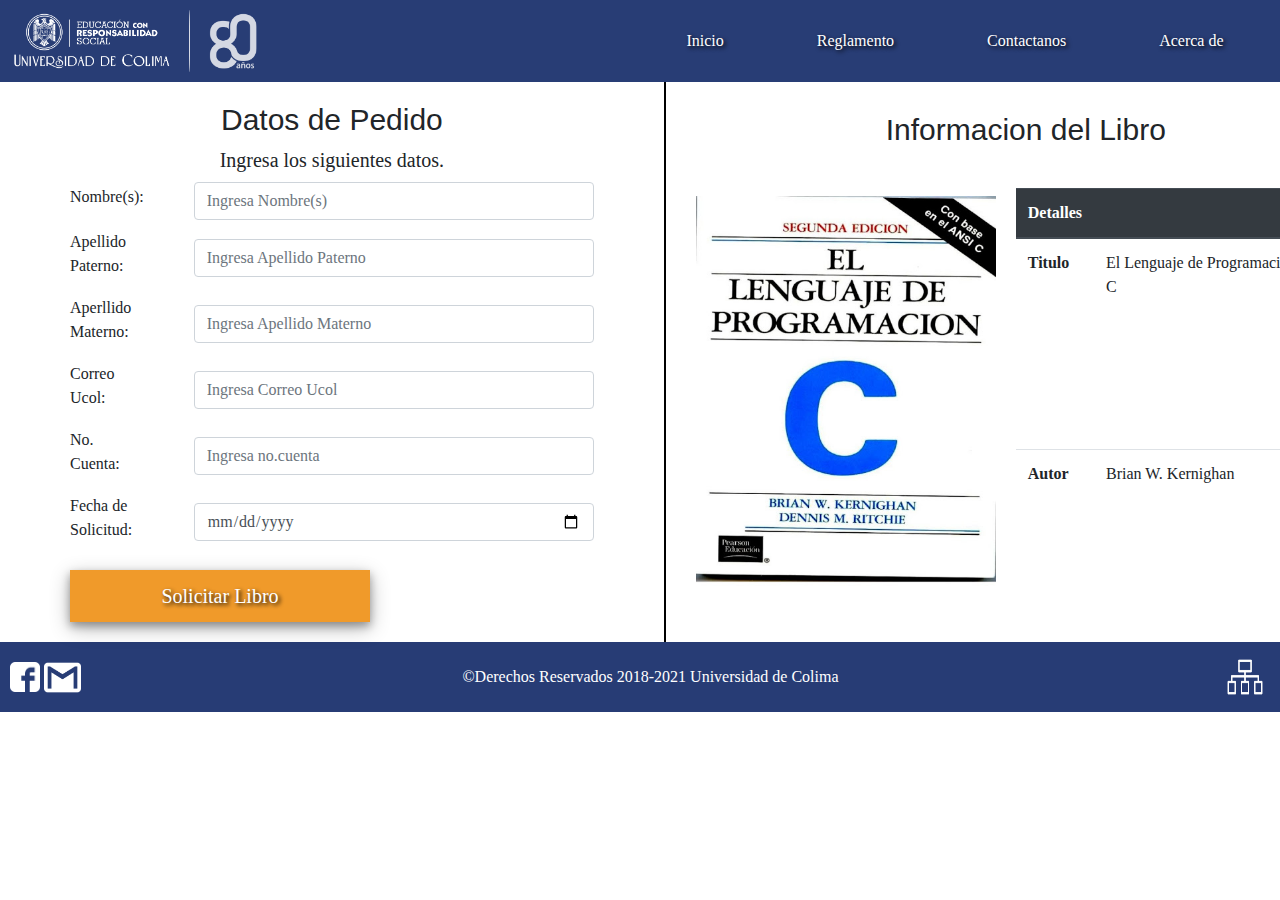
<file: MoBuc/user/requestBook.html>
<!DOCTYPE html>
<html lang="en">

<head>
    <!-- Required meta tags -->
    <meta charset="utf-8">
    <meta name="viewport" content="width=device-width, initial-scale=1, shrink-to-fit=no">
    <meta http-equiv="X-UA-Compatible" content="ie=edge">

    <!-- Bootstrap CSS -->
    <link rel="stylesheet" href="https://stackpath.bootstrapcdn.com/bootstrap/4.3.1/css/bootstrap.min.css" integrity="sha384-ggOyR0iXCbMQv3Xipma34MD+dH/1fQ784/j6cY/iJTQUOhcWr7x9JvoRxT2MZw1T" crossorigin="anonymous">
    <link rel="stylesheet" type="text/css" href="css/styles.css">
    <link rel="stylesheet" href="https://use.fontawesome.com/releases/v5.5.0/css/all.css">
    <link rel="stylesheet" href="css/requestBook.css">
    <link rel="stylesheet" type="text/css" href="css/contac.css">
    <title>MoBuc</title>
</head>

<body>
    <div class="ContenedorPrincipal">
        <header>
            <div class="logo">
                <img src="img/ucol.png" alt="" width="250px">
            </div>
            <nav>
                <a class="qi" href="MoBuc.html">Inicio</a>
                <a class="qi" target="_blank" href="docs/Reglamento_de_la_Biblioteca.pdf">Reglamento</a>
                <button class="qo" id="btn-abrir-popup">Contactanos</button>
                <a class="qi" href="Acercade.html">Acerca de</a>
            </nav>
        </header>
        <div class="cont">
            <div class="formulario">
                <h2>Datos de Pedido</h2>
                <h4>Ingresa los siguientes datos.</h4>
                <form action="php/confirmarCorreo.php" class="enviar" method="post" autocomplete="off">
                    <div class="data">
                        <label for="nombre">Nombre(s):</label>
                        <div class="barra">
                            <input class="form-control" type="text" name="nombres" id="nombre" placeholder="Ingresa Nombre(s)" required>
                        </div>
                    </div>
                    <div class="data">
                        <label for="paterno">Apellido Paterno:</label>
                        <div class="barra">
                            <input class="form-control" type="text" name="aPaterno" id="paterno" placeholder="Ingresa Apellido Paterno" required>
                        </div>
                    </div>
                    <div class="data">
                        <label for="materno">Aperllido Materno:</label>
                        <div class="barra">
                            <input class="form-control" type="text" name="aMaterno" id="materno" placeholder="Ingresa Apellido Materno" required>
                        </div>
                    </div>
                    <div class="data">
                        <label for="email">Correo Ucol:</label>
                        <div class="barra">
                            <input class="form-control" type="email" name="emailUcol" id="email" placeholder="Ingresa Correo Ucol" required>
                        </div>
                    </div>
                    <div class="data">
                        <label for="cuenta">No. Cuenta:</label>
                        <div class="barra">
                            <input class="form-control" type="number" name="noCuenta" id="cuenta" placeholder="Ingresa no.cuenta" required>
                        </div>
                    </div>
                    <div class="data">
                        <label for="fechaSolicitud">Fecha de Solicitud: </label>
                        <div class="barra">
                            <input class="form-control" type="date" name="date" id="fechaSolicitud" required>
                        </div>
                    </div>
                    <input class="Boton1" id="prestamo" type="submit" value="Solicitar Libro">
                </form>
            </div>
            <div class="overlay" id="overlay">
                <div class="popup" id="popup">
                    <a href="#" id="btn-cerrar-popup" class="btn-cerrar-popup"><i class="fas fa-times"></i></a>
                    <em><h2>CONTACTO</h2></em>
                    <em><h4>Rellenar los siguientes campos</h4></em>
                    <form class="formulario" id="contacto" action="php/enviarEmail.php" method="post">
                        <fieldset>
                            <label for="email">Email Ucol: </label>
                            <input class="form-control" type="email" id="email" name="email" placeholder="Ingresa correo ucol" autocomplete="off" required>
                            <br>

                            <label for="asunto">Asunto: </label>
                            <input class="form-control" type="text" id="asunto" name="asunto" placeholder="Ingresa asunto" autocomplete="off" required>
                            <br>

                            <textarea class="form-control" id="msg" name="msg" rows="15" cols="70" placeholder="Ingresa tus comentarios aqui" autocomplete="off" required></textarea>
                            <br>

                            <input class="Boton1" id="prestamo" type="submit" value="Enviar Mensaje">
                        </fieldset>
                    </form>
                </div>
            </div>
            <div id="vl">
            </div>
            <div id="inflibro">
                <h2>Informacion del Libro</h2>
                <div id="inflibro1">
                    <div id="imglibro">
                        <img src="img/libros/c.jpg" alt="Programacion">
                    </div>
                    <div id="infopedido">
                        <table class="table">
                            <thead class="thead-dark">
                                <tr>
                                    <th scope="col">Detalles</th>
                                    <th scope="col"></th>
                                </tr>
                            </thead>
                            <tbody>
                                <tr>
                                    <th scope="row">Titulo</th>
                                    <td>El Lenguaje de Programacion C</td>
                                </tr>
                                <tr>
                                    <th scope="row">Autor</th>
                                    <td>Brian W. Kernighan</td>
                                </tr>
                                <!--tr>
                                    <th scope="row">Clasificacion</th>
                                    <td>QA76.73.C3 K4718 1991</td>
                                </tr-->
                                <!--tr>
                                    <th scope="row">Ejemplares</th>
                                    <td>5</td>
                                </tr-->
                            </tbody>
                        </table>
                    </div>
                </div>
            </div>

        </div>

        <!--
        <div class="contenido">
            <div class="sideLeft">
                <h3 style="text-align: center">Datos de Pedido</h3>
                <hr>
                <form action="messageRequest.html" id="formulario" autocomplete="off">
                    <fieldset>
                        <legend style="text-align: center">Ingrese los siguientes datos.</legend>

                        <label for="nombre">Nombre(s): </label> &nbsp;&nbsp;&nbsp;&nbsp; &nbsp;&nbsp;&nbsp;&nbsp; &nbsp;&nbsp;&nbsp;&nbsp; &nbsp;&nbsp;&nbsp;&nbsp; &nbsp;&nbsp;&nbsp;
                        <input type="text" name="nombres" id="nombre" placeholder="&nbsp;Ingresa nombre(s)" required> <br>

                        <label for="paterno">Apellido Paterno: </label> &nbsp;&nbsp;&nbsp;&nbsp;&nbsp;&nbsp;
                        <input type="text" name="aPaterno" id="paterno" placeholder="&nbsp;Ingresa apellido paterno" required> <br>

                        <label for="materno">Apellido Materno: </label> &nbsp;&nbsp;&nbsp;&nbsp;
                        <input type="text" name="aMaterno" id="materno" placeholder="&nbsp;Ingresa apellido materno" required> <br>

                        <label for="email">Correo Ucol: </label> &nbsp;&nbsp;&nbsp;&nbsp; &nbsp;&nbsp;&nbsp; &nbsp;&nbsp;&nbsp;&nbsp; &nbsp;&nbsp;&nbsp;&nbsp; &nbsp;
                        <input type="email" name="emailUcol" id="email" placeholder="&nbsp;Ingresa correo ucol" required> <br>

                        <label for="cuenta">No. Cuenta:</label> &nbsp;&nbsp;&nbsp;&nbsp; &nbsp;&nbsp;&nbsp;&nbsp; &nbsp;&nbsp;&nbsp;&nbsp; &nbsp;&nbsp;&nbsp;&nbsp; &nbsp;&nbsp;
                        <input type="number" name="noCuenta" id="cuenta" placeholder="&nbsp;Ingresa no.cuenta" required> <br>

                        <label for="fechaSolicitud">Fecha de Solicitud: </label> &nbsp;&nbsp;
                        <input type="date" name="date" id="fechaSolicitud" required><br>

                        <input id="prestamo" type="submit" value="Solicitar Libro">
                    </fieldset>
                </form>
            </div>

            <div class="vl"></div>
            <div class="sideRight">
                <h3 style="text-align:center">Informacion del Libro</h3>
                <hr>

                <img src="img/libros/c.jpg" alt="Imagen del libro"> <br>

                <div class="informacionLibro">
                    <label for="" class="texto">Nombre de material: </label> &nbsp;&nbsp;&nbsp;&nbsp; &nbsp;
                    <label for="" class="datos">Lorem ipsum dolor sit amet. </label> <br>

                    <label for="" class="texto">Autor de material: </label> &nbsp;&nbsp;&nbsp;&nbsp;&nbsp; &nbsp;&nbsp;&nbsp;&nbsp;&nbsp; &nbsp;
                    <label for="" class="datos">Lorem ipsum dolor sit amet. </label> <br>

                    <label for="" class="texto">Año de publicacion: </label> &nbsp;&nbsp;&nbsp;&nbsp; &nbsp;&nbsp;&nbsp;&nbsp;
                    <label for="" class="datos">Lorem ipsum dolor sit amet. </label> <br>

                    <label for="" class="texto">Tematica de material: </label> &nbsp;&nbsp;&nbsp;
                    <label for="" class="datos">Lorem ipsum dolor sit amet. </label> <br>

                    <label for="" class="texto">Editorial de material: </label> &nbsp;&nbsp;&nbsp;&nbsp;&nbsp;
                    <label for="" class="datos">Lorem ipsum dolor sit amet. </label> <br>

                    <label for="" class="texto">Codigo de material: </label> &nbsp;&nbsp;&nbsp;&nbsp; &nbsp;&nbsp;&nbsp;&nbsp;&nbsp;
                    <label for="" class="datos">Lorem ipsum dolor sit amet. </label> <br>
                </div>
            </div>
        </div>
    -->
        <footer>
            <div id="logos">
                <a href="https://www.facebook.com/Biblioteca-de-Ciencias-del-Mar-160360921103339/"><img src="img/logos/fblogo.png" id="fb" alt=""></a>
                <a href="http://127.0.0.1:5500/contactanos.html"><img src="img/logos/email.png" id="gmail" alt=""></a>
            </div>
            <div id="copyright">
                &copy;Derechos Reservados 2018-2021 Universidad de Colima
            </div>
            <div id="mapsite">
                <a href="#"><img src="img/logos/mapsite.png" id="ms" alt=""></a>
            </div>
        </footer>
    </div>
    <!-- jQuery first, then Popper.js, then Bootstrap JS -->
    <script src="https://code.jquery.com/jquery-3.3.1.slim.min.js" integrity="sha384-q8i/X+965DzO0rT7abK41JStQIAqVgRVzpbzo5smXKp4YfRvH+8abtTE1Pi6jizo" crossorigin="anonymous"></script>
    <script src="https://cdnjs.cloudflare.com/ajax/libs/popper.js/1.14.7/umd/popper.min.js" integrity="sha384-UO2eT0CpHqdSJQ6hJty5KVphtPhzWj9WO1clHTMGa3JDZwrnQq4sF86dIHNDz0W1" crossorigin="anonymous"></script>
    <script src="https://stackpath.bootstrapcdn.com/bootstrap/4.3.1/js/bootstrap.min.js" integrity="sha384-JjSmVgyd0p3pXB1rRibZUAYoIIy6OrQ6VrjIEaFf/nJGzIxFDsf4x0xIM+B07jRM" crossorigin="anonymous"></script>
    <script src="js/popup.js"></script>
</body>

</html>
</file>
<file: MoBuc/user/css/styles.css>
* {
        margin: 0;
        padding: 0;
        font-family: Century Gothic;
    }
    
    .ContenedorPrincipal {
        width: 100%;
        height: 100%;
    }
    /*Estilos del Header*/
    
    header {
        background-color: #283d75;
        width: 100%;
        padding: 10px;
        display: flex;
        justify-content: space-between;
        align-items: center;
        flex-direction: row;
        flex-wrap: wrap;
    }
    
    header .logo img {
        width: 250px;
        vertical-align: top;
    }
    
    header nav {
        width: 50%;
        display: flex;
        flex-wrap: wrap;
        align-items: center;
    }
    
    header nav a.qi {
        text-decoration: none;
        text-align: center;
        color: #fff;
        padding: 5px 5px;
        transition: 0.6s ease;
        flex-grow: 1;
        text-shadow: 2px 2px 4px #000;
    }
    
    header nav button.qo {
        background-color: #283d75;
        text-decoration: none;
        text-align: center;
        color: #fff;
        padding: 5px 5px;
        transition: 0.6s ease;
        flex-grow: 1;
        text-shadow: 2px 2px 4px #000;
        border: transparent;
    }
    
    header nav button:hover {
        background-color: rgb(241, 237, 237);
        color: #283d75;
        font-size: 20px;
        text-shadow: none;
        border: transparent;
    }
    
    header nav a:hover {
        background-color: rgb(241, 237, 237);
        color: #283d75;
        font-size: 20px;
        text-shadow: none;
    }
    /*Estilos del Inicio*/
    
    #inicio {
        /*background-image: url('../img/fondos/fp.jpg');*/
        /*background-image: linear-gradient(125deg, #81ecec, #55efc4, #00cec9, #00b893d5, #00b894);*/
        /*background-image: linear-gradient(125deg, #ad1457, #c21858, #d81860, #e91e63, #ec407a, #ab47bc, #9c27b0, #8e24aa, #7b1fa2, #6a1b9a);*/
        background-image: linear-gradient(125deg, #1565c0, #1976d2, #1e88e5, #2196f3, #42a5f5, #64b5f6, #ba68c8, #ab47bc, #9c27b0, #8e24aa, #7b1fa2, #6a1b9a);
        /*background-image: linear-gradient(125deg, #ba68c8, #ab47bc, #9c27b0, #8e24aa, #7b1fa2, #6a1b9a);*/
        /*background-image: linear-gradient(125deg, #64b5f6, #42a5f5, #2196f3, #1e88e5, #1976D2, #1565c0);*/
        /*background-image: linear-gradient(125deg, #f06292, #ec407a, #e91e63, #d81b60, #c2185b, #ad1457);*/
        background-size: 400%;
        color: #fff;
        animation: bganimation 15s infinite;
        width: 100%;
        height: 400px;
        display: -webkit-flex;
        display: -ms-flexbox;
        display: flex;
        align-items: center;
        justify-content: center;
        text-align: center;
        text-shadow: 2px 2px 4px #000;
    }
    
    #inicio .contenedor h1 {
        font-size: 100px;
        font-family: 'Courgette', cursive;
    }
    
    #inicio .contenedor p {
        font-size: 50px;
    }
    
    #inicio .contenedor a {
        text-decoration: none;
        text-align: center;
        color: #fff;
        padding: 20px;
        border: 1px solid #fff;
        transition: 0.6s ease;
        font-size: 25px;
        display: flex;
        align-items: center;
        justify-content: center;
    }
    
    #inicio .contenedor a:hover {
        background-color: #fff;
        color: #000;
        font-size: 30px;
        text-shadow: none;
    }
    /*Estilos de Contenedor*/
    
    .cont {
        display: -webkit-flex;
        display: -ms-flexbox;
        display: flex;
        flex-direction: row;
        margin-left: 50px;
        margin-right: 50px;
    }
    
    .info {
        text-align: justify;
        align-items: center;
        display: -webkit-flex;
        display: -ms-flexbox;
        display: flex;
        flex-direction: column;
    }
    
    .icono {
        width: 140px;
        height: 140px;
    }
    
    .icon1 {
        background-image: linear-gradient(125deg, #1565c0, #1976d2, #1e88e5, #2196f3, #42a5f5, #64b5f6, #ba68c8, #ab47bc, #9c27b0, #8e24aa, #7b1fa2, #6a1b9a);
        width: 200px;
        height: 200px;
        align-items: center;
        justify-content: center;
        display: -webkit-flex;
        display: -ms-flexbox;
        display: flex;
        flex-direction: column;
        border-radius: 50%;
        box-shadow: 0 4px 8px 0 rgba(0, 0, 0, 0.2), 0 6px 20px 0 rgba(0, 0, 0, 0.19);
    }
    /*Estilos de Funciones*/
    
    #funcion {
        width: 500px;
        height: 500px;
        margin: 20px;
        flex-grow: 1;
    }
    
    #funcion1 {
        width: 500px;
        margin: 20px;
        text-align: center;
        text-shadow: 1px 1px 2px rgba(0, 0, 0, 0.2);
    }
    
    #funcion1 h1 {
        font-size: 30px;
        margin-top: 20px;
    }
    
    #funcion1 img {
        box-shadow: 0 4px 8px 0 rgba(0, 0, 0, 0.2), 0 6px 20px 0 rgba(0, 0, 0, 0.19);
        transition: .6s ease;
    }
    
    #funcion1 img:hover {
        -webkit-transform: scale(1.3);
        transform: scale(1.3);
    }
    /*Estilos del Material*/
    
    #material {
        width: 500px;
        height: 500px;
        margin: 20px;
        flex-grow: 1;
    }
    
    #material1 {
        width: 500px;
        margin: 20px;
        text-align: center;
        text-shadow: 1px 1px 2px rgba(0, 0, 0, 0.2);
    }
    
    #material1 h1 {
        font-size: 30px;
        margin-top: 20px;
    }
    
    #material1 img {
        box-shadow: 0 4px 8px 0 rgba(0, 0, 0, 0.2), 0 6px 20px 0 rgba(0, 0, 0, 0.19);
        transition: .6s ease;
    }
    
    #material1 img:hover {
        -webkit-transform: scale(1.3);
        transform: scale(1.3);
    }
    /*Estilos del Servicios*/
    
    #servicios {
        width: 500px;
        height: 500px;
        margin: 20px;
    }
    
    #servicios1 {
        width: 500px;
        margin: 20px;
        text-align: center;
        text-shadow: 1px 1px 2px rgba(0, 0, 0, 0.2);
    }
    
    #servicios1 h1 {
        font-size: 30px;
        margin-top: 20px;
    }
    
    #servicios1 img {
        box-shadow: 0 4px 8px 0 rgba(0, 0, 0, 0.2), 0 6px 20px 0 rgba(0, 0, 0, 0.19);
        transition: .6s ease;
    }
    
    #servicios1 img:hover {
        -webkit-transform: scale(1.3);
        transform: scale(1.3);
    }
    /*Estilos del Reglamento*/
    
    #reglamento {
        background-image: linear-gradient(125deg, #1565c0, #1976d2, #1e88e5, #2196f3, #42a5f5, #64b5f6, #ba68c8, #ab47bc, #9c27b0, #8e24aa, #7b1fa2, #6a1b9a);
        width: 100%;
        height: 350px;
        display: -webkit-flex;
        display: -ms-flexbox;
        display: flex;
        flex-direction: row;
        align-items: center;
        justify-content: space-between;
    }
    
    #reglamento #titulo {
        width: 350px;
        text-align: center;
        color: #fff;
        margin-left: 100px;
        text-shadow: 2px 2px 4px #000;
    }
    
    #reglamento #titulo img {
        box-shadow: 0 4px 8px 0 rgba(0, 0, 0, 0.3), 0 6px 20px 0 rgba(0, 0, 0, 0.29);
        transition: .6s ease;
    }
    
    #reglamento #titulo img:hover {
        -webkit-transform: scale(1.3);
        transform: scale(1.3);
    }
    
    #reglamento #titulo h1 {
        margin-top: 20px;
    }
    
    #reglamento #infor {
        width: 600px;
        color: #fff;
        margin-right: 100px;
        text-shadow: 2px 2px 4px #000;
        font-size: 18px;
        text-align: justify;
    }
    /*Estilos del Acerca de*/
    
    #acercade {
        background-image: linear-gradient(125deg, #1565c0, #1976d2, #1e88e5, #2196f3, #42a5f5, #64b5f6, #ba68c8, #ab47bc, #9c27b0, #8e24aa, #7b1fa2, #6a1b9a);
        width: 100%;
        height: 350px;
        margin-top: 20px;
        display: -webkit-flex;
        display: -ms-flexbox;
        display: flex;
        flex-direction: row;
        align-items: center;
        justify-content: space-between;
    }
    
    #acercade #contactos {
        width: 350px;
        text-align: center;
        color: #fff;
        margin-left: 100px;
        text-shadow: 2px 2px 4px #000;
    }
    
    #acercade #contactos img {
        box-shadow: 0 4px 8px 0 rgba(0, 0, 0, 0.3), 0 6px 20px 0 rgba(0, 0, 0, 0.29);
        transition: .6s ease;
    }
    
    #acercade #contactos img:hover {
        -webkit-transform: scale(1.3);
        transform: scale(1.3);
    }
    
    #acercade #contactos h1 {
        margin-top: 20px;
    }
    
    #acercade #infor {
        width: 600px;
        color: #fff;
        margin-right: 100px;
        text-shadow: 2px 2px 4px #000;
        font-size: 18px;
    }
    
    #ioi {
        background-image: linear-gradient(125deg, #1565c0, #1976d2, #1e88e5, #2196f3, #42a5f5, #64b5f6, #ba68c8, #ab47bc, #9c27b0, #8e24aa, #7b1fa2, #6a1b9a);
        background-size: 400%;
        animation: bganimation 15s infinite;
        width: 100%;
        height: 350px;
        margin-top: 20px;
        display: -webkit-flex;
        display: -ms-flexbox;
        display: flex;
        flex-direction: row;
        align-items: center;
        justify-content: space-between;
    }
    
    #ioi #contactos {
        width: 350px;
        text-align: center;
        color: #fff;
        margin-left: 100px;
        text-shadow: 2px 2px 4px #000;
    }
    
    #ioi #contactos img {
        box-shadow: 0 4px 8px 0 rgba(0, 0, 0, 0.3), 0 6px 20px 0 rgba(0, 0, 0, 0.29);
        transition: .6s ease;
        border-radius: 50%;
    }
    
    #ioi #contactos img:hover {
        -webkit-transform: scale(1.3);
        transform: scale(1.3);
    }
    
    #ioi #contactos h1 {
        margin-top: 20px;
    }
    
    #ioi #infor {
        width: 600px;
        color: #fff;
        margin-right: 100px;
        text-shadow: 2px 2px 4px #000;
        font-size: 18px;
    }
    
    #mobuc {
        width: 100%;
        height: 150px;
        display: -webkit-flex;
        display: -ms-flexbox;
        display: flex;
        align-items: center;
        justify-content: center;
        text-align: center;
    }
    
    #mobuc .contenedor h1 {
        font-size: 75px;
        font-family: 'Courgette', cursive;
    }
    
    .personal {
        text-align: center;
        align-items: center;
        display: -webkit-flex;
        display: -ms-flexbox;
        display: flex;
        flex-direction: column;
    }
    
    .personal h1 {
        margin-top: 30px;
    }
    
    .personal p {
        text-align: justify;
    }
    /*Estilos de Busqueda*/
    
    #inicio .contenedor .nati {
        align-items: center;
        justify-content: center;
        margin-top: 50px;
    }
    
    .form-control {
        box-shadow: 0 4px 8px 0 rgba(0, 0, 0, 0.3), 0 6px 20px 0 rgba(0, 0, 0, 0.29);
    }
    
    .Boton {
        width: 500px;
        text-decoration: none;
        text-shadow: 2px 2px 4px #000;
        text-align: center;
        color: #fff;
        margin-top: 20px;
        padding: 10px;
        border: 1px solid #fff;
        transition: 0.6s ease;
        font-size: 20px;
        background: transparent;
        box-shadow: 0 4px 8px 0 rgba(0, 0, 0, 0.3), 0 6px 20px 0 rgba(0, 0, 0, 0.29);
    }
    
    .Boton:hover {
        background-color: #fff;
        color: #000;
        text-shadow: none;
    }
    
    .catalogo {
        display: flex;
        flex-wrap: wrap;
        width: 100%;
        align-items: center;
        justify-content: center;
        background-color: rgb(230, 225, 225);
    }
    
    .catalogo .card {
        width: 22%;
        margin-left: 15px;
        margin-right: 15px;
        margin-top: 30px;
        margin-bottom: 30px;
        background-color: #2d3e50;
        color: #fff;
        box-shadow: 0 0 6px 0 rgba(0, 0, 0, 0.3);
        text-align: center;
        align-items: center;
    }
    
    .catalogo .card img {
        width: 100%;
    }
    /*Estilos del Footer*/
    
    footer {
        background-color: #273c75;
        width: 100%;
        padding: 10px;
        display: flex;
        flex-wrap: wrap;
        justify-content: space-between;
        align-items: center;
        color: #fff;
        text-align: center;
    }
    
    footer #logos #fb {
        width: 30px;
        height: 30px;
    }
    
    footer #logos #gmail {
        width: 37px;
        height: 37px;
    }
    
    footer #logos #phone {
        width: 30px;
        height: 30px;
    }
    
    footer #mapsite #ms {
        width: 50px;
        height: 50px;
    }
    /*Responsiva*/
    
    @media screen and (max-width:1000px) {
        .ContenedorPrincipal {
            flex-direction: column;
        }
        header {
            flex-direction: column;
            padding: 0;
        }
        header .logo {
            margin: 20px 0;
        }
        header nav {
            width: 100%;
            padding: 10px;
        }
        footer {
            justify-content: space-around;
        }
        footer #mapesite #ms {
            flex-wrap: wrap;
        }
    }
    
    @keyframes bganimation {
        0% {
            background-position: 0% 50%;
        }
        50% {
            background-position: 100% 50%;
        }
        100% {
            background-position: 0% 50%;
        }
    }
</file>
<file: MoBuc/user/css/contac.css>
.overlay .popup .form-control {
    box-shadow: none;
    padding: 7px;
    box-sizing: border-box;
    font-size: 17px;
}

h2 {
    text-align: center;
    margin: 0;
    font-size: 30px;
    font-family: Verdana, Geneva, Tahoma, sans-serif;
}

h4 {
    text-align: center;
    margin: 10px;
    font-size: 20px;
}

.overlay .popup #msg {
    min-height: 100px;
    max-height: 200px;
    max-width: 100%;
    box-shadow: none;
}

.overlay .Boton1 {
    background-color: rgb(240, 154, 42);
    width: 100%;
    text-decoration: none;
    text-shadow: 2px 2px 4px #000;
    text-align: center;
    color: #fff;
    padding: 10px;
    border: 1px solid rgb(240, 154, 42);
    transition: 0.6s ease;
    font-size: 20px;
    box-shadow: 0 4px 8px 0 rgba(0, 0, 0, 0.3), 0 6px 20px 0 rgba(0, 0, 0, 0.29);
}

.overlay .Boton1:hover {
    box-shadow: 0 4px 8px 0 rgba(0, 0, 0, 0.3), 0 6px 20px 0 rgba(0, 0, 0, 0.29);
    background-color: rgb(240, 190, 42);
    border: 1px solid rgb(240, 190, 42);
    cursor: pointer;
}

.overlay {
    background: rgba(0, 0, 0, .7);
    position: fixed;
    top: 0;
    bottom: 0;
    left: 0;
    right: 0;
    visibility: hidden;
}

.overlay.active {
    visibility: visible;
}

.popup {
    width: 450px;
    background: rgba(248, 248, 248, 0.966);
    margin: auto;
    margin-top: 20px;
    box-shadow: 0px 0px 5px 0px rgba(0, 0, 0, 0.3);
    border-radius: 3px;
    font-family: 'Montserrat', sans-serif;
    padding: 30px;
    opacity: 0;
    transform: scale(0.7);
    transition: 0.3s ease all;
}

.popup .btn-cerrar-popup {
    font-size: 16px;
    line-height: 16px;
    float: right;
    transition: .3s ease all;
    color: #BBBBBB;
    transition: .3 ease all;
}

.popup .btn-cerrar-popup:hover {
    color: #000;
}

.popup.active {
    opacity: 1;
    transform: scale(1);
}
</file>
<file: MoBuc/user/css/requestBook.css>
.formulario {
    margin: 20px;
}

.data {
    display: flex;
    flex-direction: row;
    align-items: center;
    justify-content: space-between;
    margin-top: 10px;
}

.barra .form-control {
    width: 400px;
    margin-left: 50px;
    box-shadow: none;
}

.Boton1 {
    background-color: rgb(240, 154, 42);
    width: 300px;
    text-decoration: none;
    text-shadow: 2px 2px 4px #000;
    text-align: center;
    color: #fff;
    margin-top: 20px;
    padding: 10px;
    border: 1px solid rgb(240, 154, 42);
    transition: 0.6s ease;
    font-size: 20px;
    box-shadow: 0 4px 8px 0 rgba(0, 0, 0, 0.3), 0 6px 20px 0 rgba(0, 0, 0, 0.29);
}

.Boton1:hover {
    box-shadow: 0 4px 8px 0 rgba(0, 0, 0, 0.3), 0 6px 20px 0 rgba(0, 0, 0, 0.29);
    border: 1px solid rgb(240, 190, 42);
    background-color: rgb(240, 190, 42);
}

.cont .formulario .enviar {
    align-items: center;
}

#inflibro {
    display: flex;
    flex-direction: column;
    align-items: center;
    margin-left: 50px;
    border-left: 2px solid #000;
}

#inflibro h2 {
    margin-left: 50px;
    margin-top: 30px;
}

#inflibro1 {
    display: flex;
    flex-direction: row;
    align-items: center;
    margin-left: 30px;
    margin-top: 20px;
}

#infopedido {
    margin: 20px;
}

#infopedido table {
    width: 300px;
    height: 400px;
}

#imglibro img {
    width: 300px;
    height: 400px;
}
</file>
